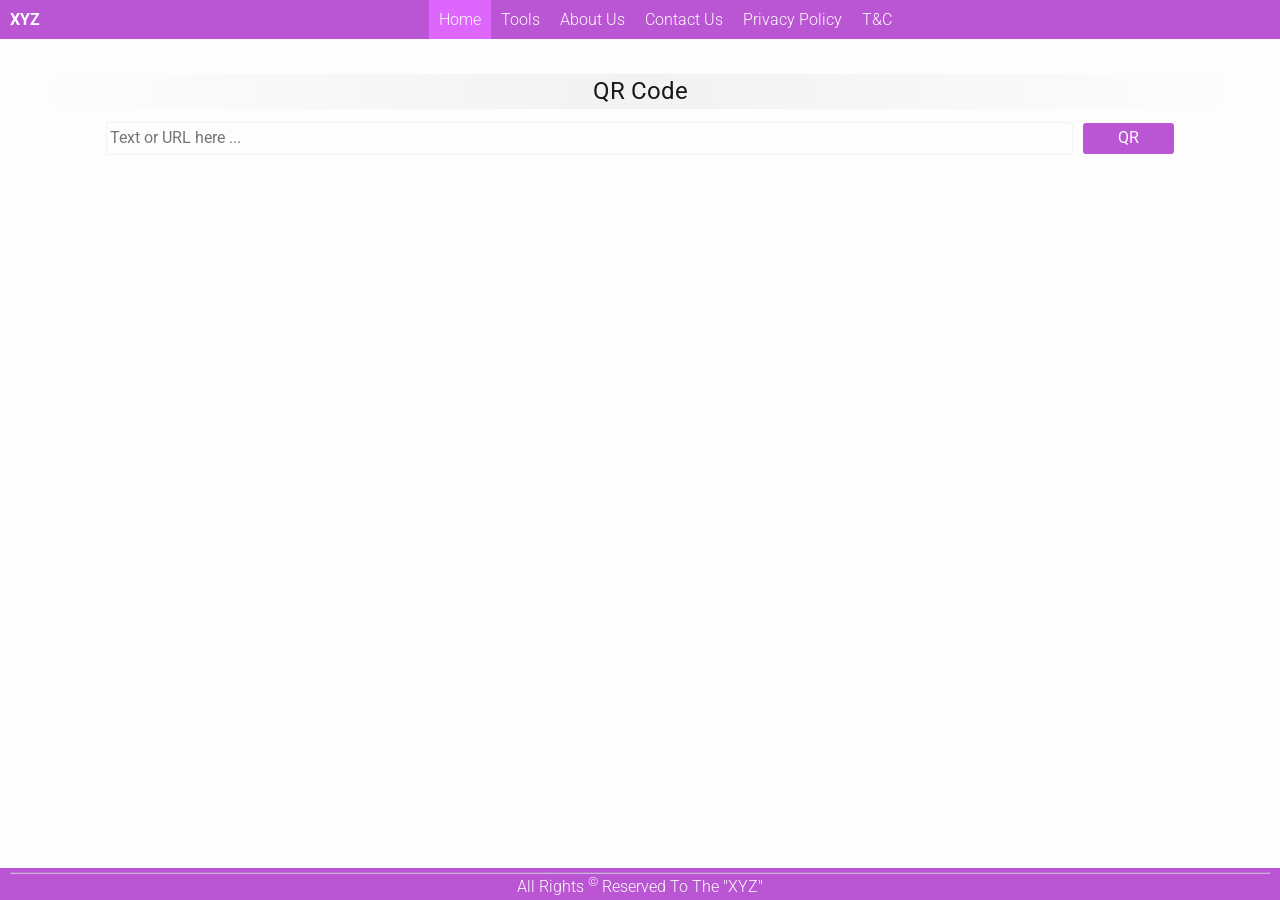
<file: QR Code Generator/index.html>
<!DOCTYPE html>
<html lang="en">

<head>
  <meta charset="UTF-8">
  <meta http-equiv="X-UA-Compatible" content="IE=edge">
  <meta name="viewport" content="width=device-width, initial-scale=1.0">
  <title>XYZ || Home</title>
  <link rel="stylesheet" href="./style.css">
  <link rel="stylesheet" href="./color-var.css">
  <link rel="stylesheet" href="./index.css">
  <script src="qrcode.js"></script>
</head>

<body>
  <nav>
    <div class="logo" onclick="window.open('./index.html', '_self')">XYZ</div>
    <ul id="navLinks">
      <li onclick="window.open('./index.html', '_self')" class="active-menu">Home</li>
      <li onclick="window.open('./tools.html', '_self')">Tools</li>
      <li onclick="window.open('./aboutus.html', '_self')">About Us</li>
      <li onclick="window.open('./aboutus.html', '_self')">Contact Us</li>
      <li onclick="window.open('./privacypolicy.html', '_self')">Privacy Policy</li>
      <li onclick="window.open('./termsandconditions.html', '_self')">T&C</li>
    </ul>
    <div class="menu-btn"><img id="menuImg" src="menu.png" alt="menu exped and collape"></div>
  </nav>

  <main>
    <div id="toolBox">

      <h2>QR Code</h2>

      <h5>
        <input type="text" id="link" placeholder="Text or URL here ..." onfocus="this.value=''">
        <input type="button" id="btn" value="QR">
      </h5>

      <p id="err"></p>

      <div id="box">


        <!-- <div id="qrcode" title="sdf">
          <canvas width="1080" height="1080" style="display: none;"></canvas>
          <img alt="Scan me!" src="" style="display: block;">
        </div>
        <input type="color" id="clrPick" oninput="changeColor(this.value)" value="#000000" style="display: none;">
        <label id="clr" for="clrPick">Change Color</label>
        <span id="download">Download</span> -->

      </div>

    </div>

    <div id="toolText">
    </div>

  </main>

  <footer>
    <hr>
    All Rights <sup>©</sup> Reserved To The "XYZ"
  </footer>
</body>
<script src="./script.js"></script>
<script src="./index.js"></script>

</html>
</file>
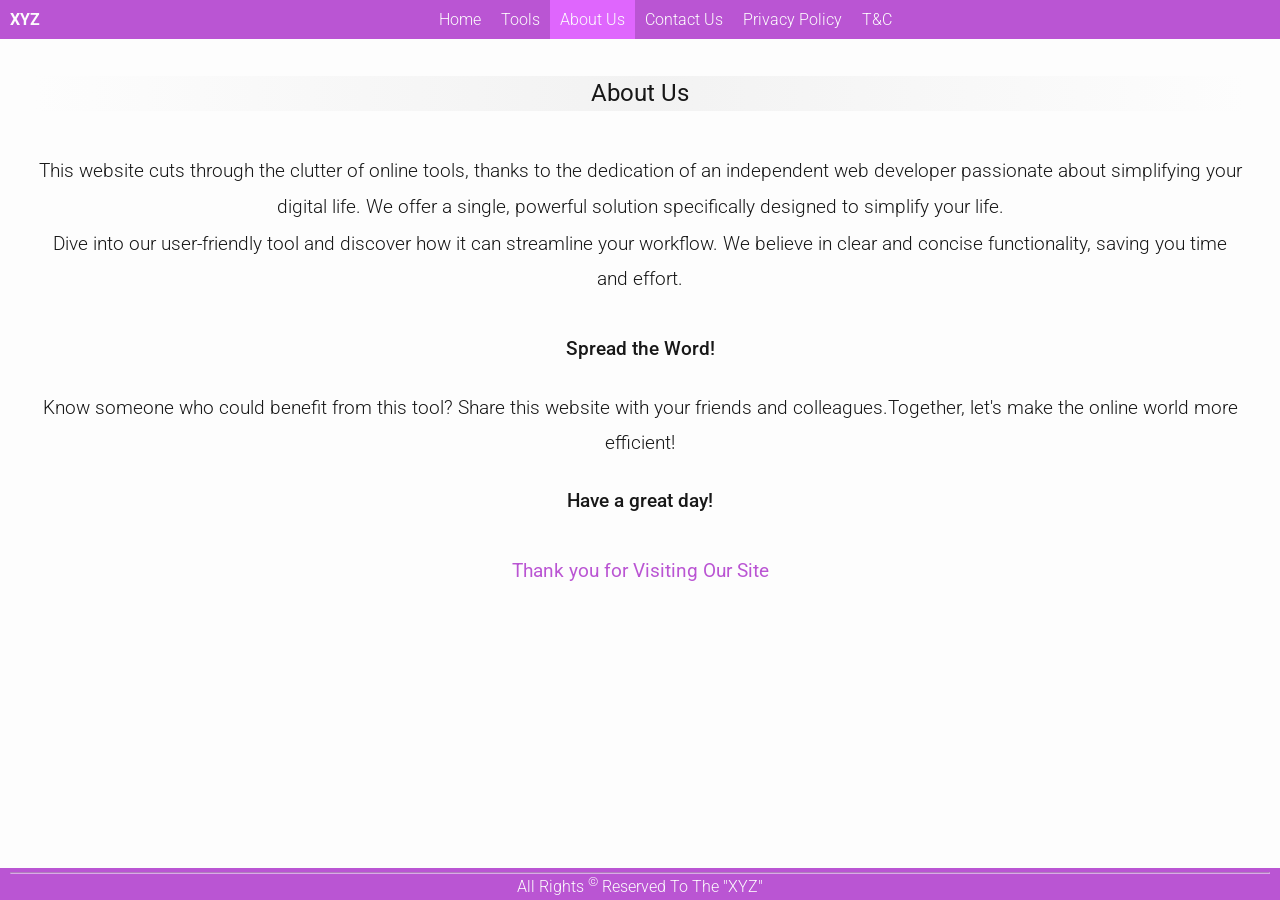
<file: QR Code Generator/aboutus.html>
<!DOCTYPE html>
<html lang="en">

<head>
  <meta charset="UTF-8">
  <meta http-equiv="X-UA-Compatible" content="IE=edge">
  <meta name="viewport" content="width=device-width, initial-scale=1.0">
  <title>XYZ || About Us</title>
  <link rel="stylesheet" href="./style.css">
  <link rel="stylesheet" href="./color-var.css">
  <link rel="stylesheet" href="./aboutus.css">
</head>

<body>
  <nav>
    <div class="logo" onclick="window.open('./index.html', '_self')">XYZ</div>
    <ul id="navLinks">
      <li onclick="window.open('./index.html', '_self')">Home</li>
      <li onclick="window.open('./tools.html', '_self')">Tools</li>
      <li onclick="window.open('./aboutus.html', '_self')" class="active-menu">About Us</li>
      <li onclick="window.open('./contactus.html', '_self')">Contact Us</li>
      <li onclick="window.open('./privacypolicy.html', '_self')">Privacy Policy</li>
      <li onclick="window.open('./termsandconditions.html', '_self')">T&C</li>
    </ul>
    <div class="menu-btn"><img id="menuImg" src="menu.png" alt="menu exped and collape"></div>
  </nav>

  <main>

    <h2>About Us</h2>
    <br>
    <br>
    <p>This website cuts through the clutter of online tools, thanks to the dedication of an independent web developer
      passionate about simplifying your digital life. We offer a single, powerful solution specifically designed to
      simplify your life.</p>
    <p>Dive into our user-friendly tool and discover how it can streamline your workflow. We believe in clear and
      concise functionality, saving you time and effort.</p>
    <h4 class="m-top"><b>Spread the Word!</b></h4>
    <br>
    <p>Know someone who could benefit from this tool? Share this website with your friends and colleagues.Together,
      let's make the online world more efficient!</p>
    <br>
    <h4><b>Have a great day!</b></h4>

    <h4 class="m-top primary-color">Thank you for Visiting Our Site</h4>

  </main>

  <footer>
    <hr>
    All Rights <sup>©</sup> Reserved To The "XYZ"
  </footer>
</body>
<script src="./script.js"></script>

</html>
</file>
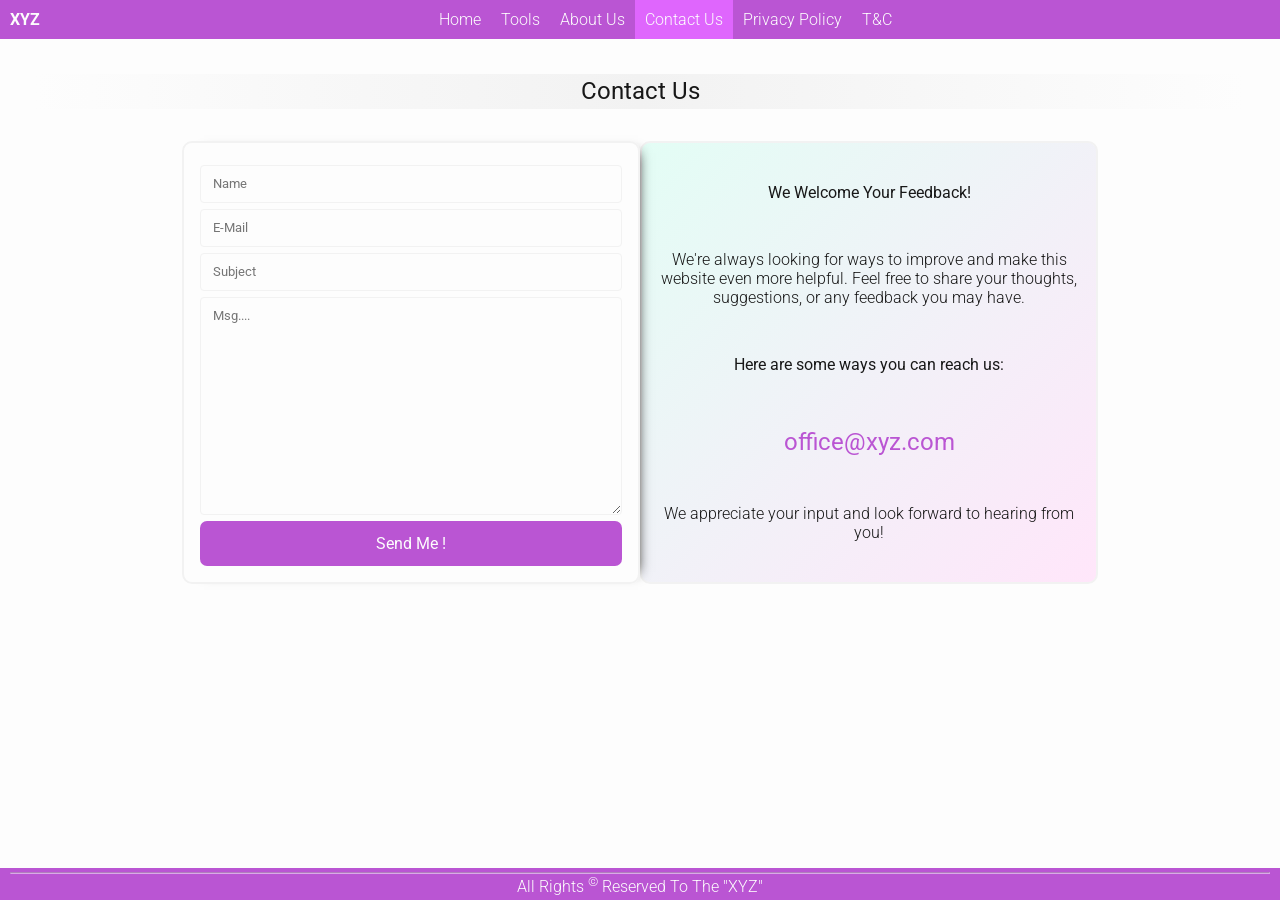
<file: QR Code Generator/contactus.html>
<!DOCTYPE html>
<html lang="en">

<head>
  <meta charset="UTF-8">
  <meta http-equiv="X-UA-Compatible" content="IE=edge">
  <meta name="viewport" content="width=device-width, initial-scale=1.0">
  <title>XYZ || Contact Us</title>
  <link rel="stylesheet" href="./style.css">
  <link rel="stylesheet" href="./color-var.css">
  <link rel="stylesheet" href="./contactus.css">
</head>

<body>
  <nav>
    <div class="logo" onclick="window.open('./index.html', '_self')">XYZ</div>
    <ul id="navLinks">
      <li onclick="window.open('./index.html', '_self')">Home</li>
      <li onclick="window.open('./tools.html', '_self')">Tools</li>
      <li onclick="window.open('./aboutus.html', '_self')">About Us</li>
      <li onclick="window.open('./contactus.html', '_self')" class="active-menu">Contact Us</li>
      <li onclick="window.open('./privacypolicy.html', '_self')">Privacy Policy</li>
      <li onclick="window.open('./termsandconditions.html', '_self')">T&C</li>
    </ul>
    <div class="menu-btn"><img id="menuImg" src="menu.png" alt="menu exped and collape"></div>
  </nav>

  <main>

    <h2>Contact Us</h2>

    <div id="bigBox">
      <div id="leftBox">

        <form action="#">

          <input type="text" name="name" id="name" placeholder="Name">
          <input type="email" name="email" id="email" placeholder="E-Mail">
          <input type="text" name="subject" id="subject" placeholder="Subject">
          <textarea name="msg" id="msg" placeholder="Msg...." rows="10"></textarea>
          <input type="submit" value="Send Me !" class="link-hover">

        </form>

      </div>
      <div id="rightBox">

        <h4>We Welcome Your Feedback!</h4>

        <p>We're always looking for ways to improve and make this website even more helpful. Feel free to share your
          thoughts, suggestions, or any feedback you may have.</p>
        <p><b>Here are some ways you can reach us:</b></p>


        <a href=mailto:office@xyz.com?subject="Hi !">office@xyz.com</a>

        <p>We appreciate your input and look forward to hearing from you!</p>

      </div>
    </div>

  </main>

  <footer>
    <hr>
    All Rights <sup>©</sup> Reserved To The "XYZ"
  </footer>
</body>
<script src="./script.js"></script>

</html>
</file>
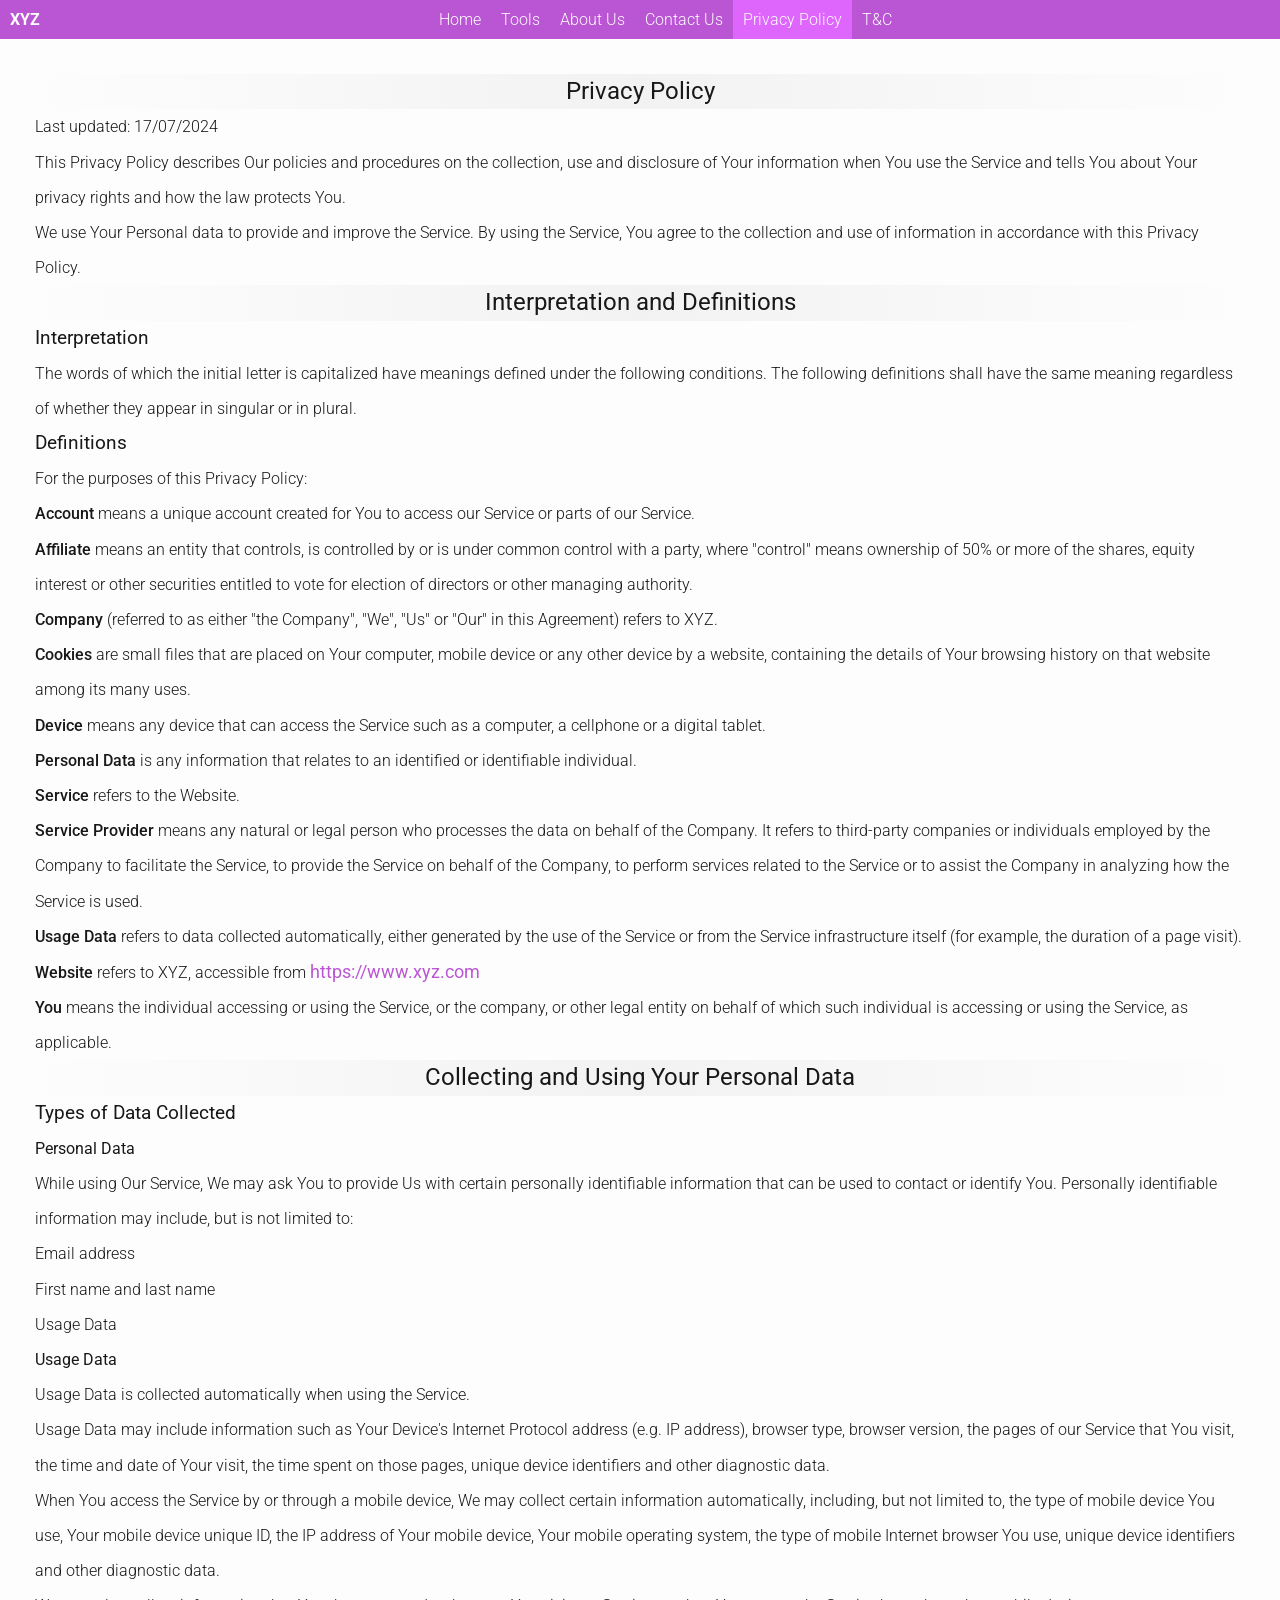
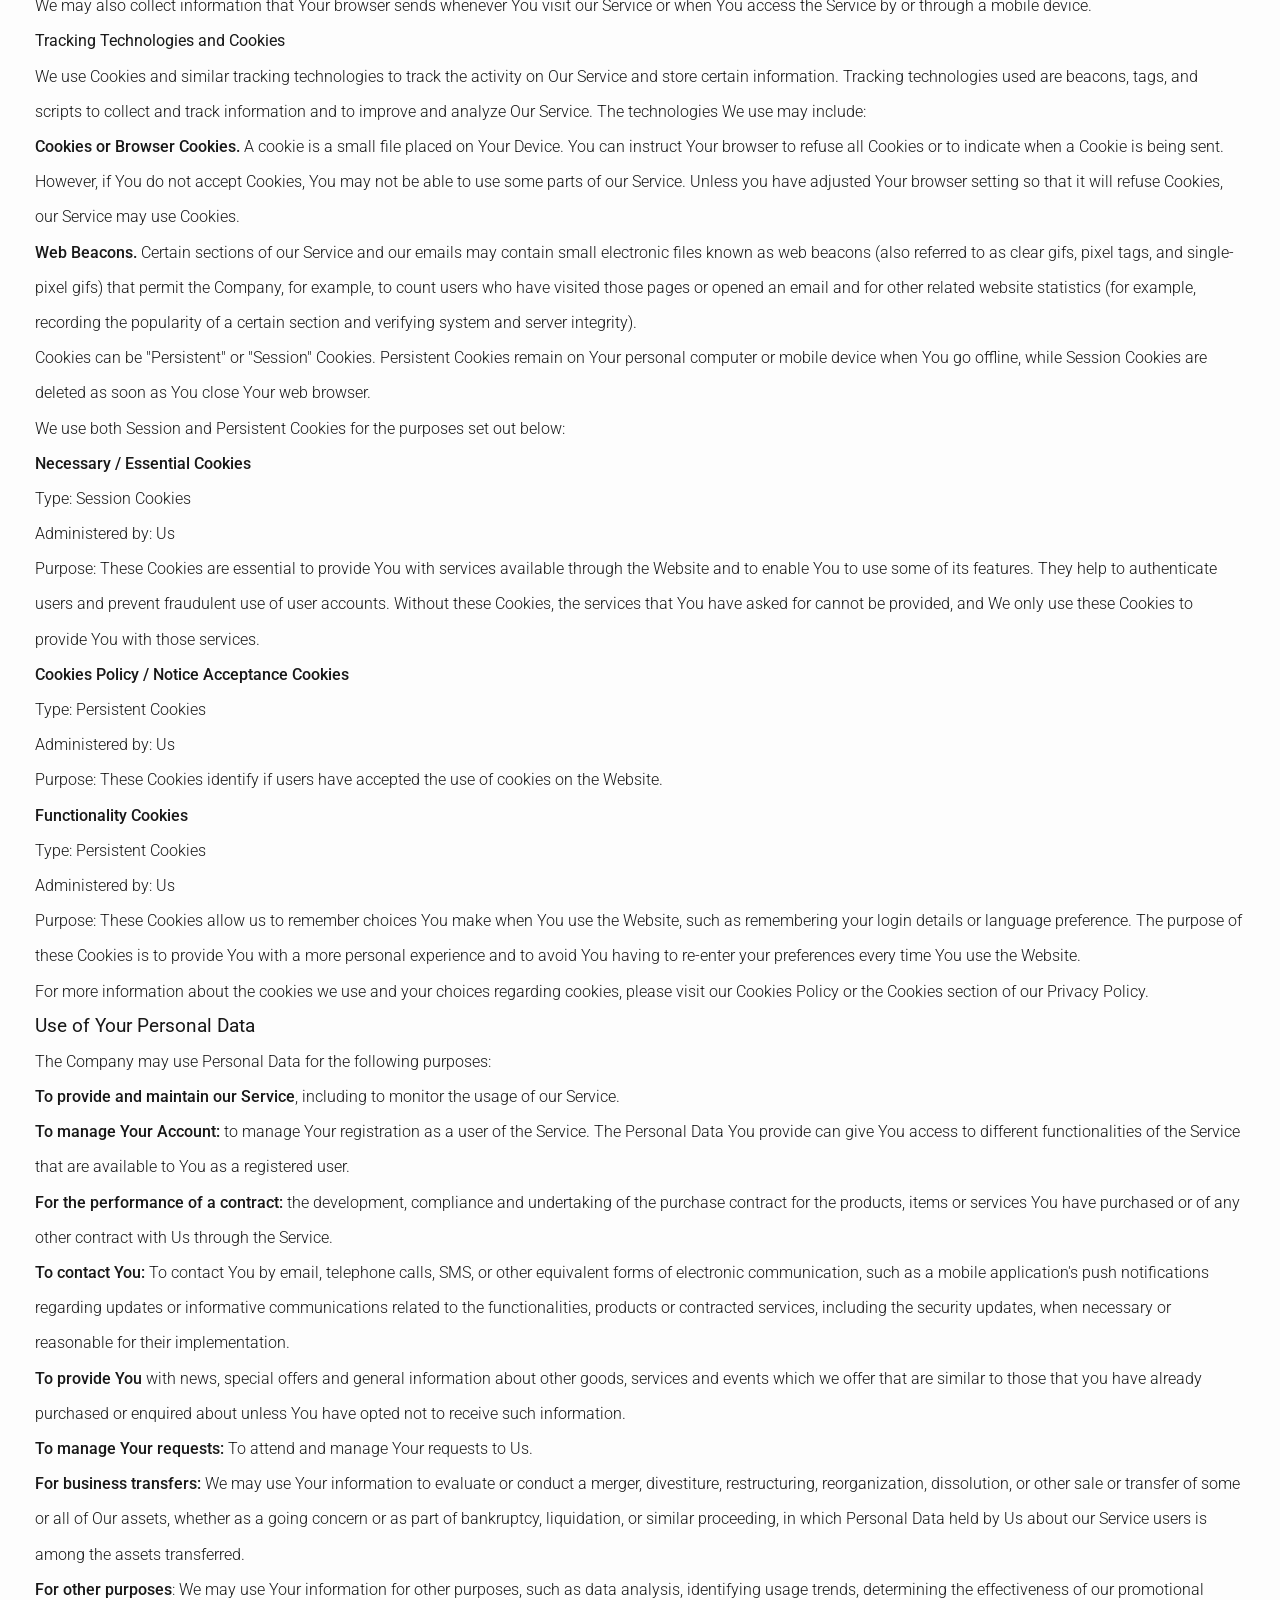
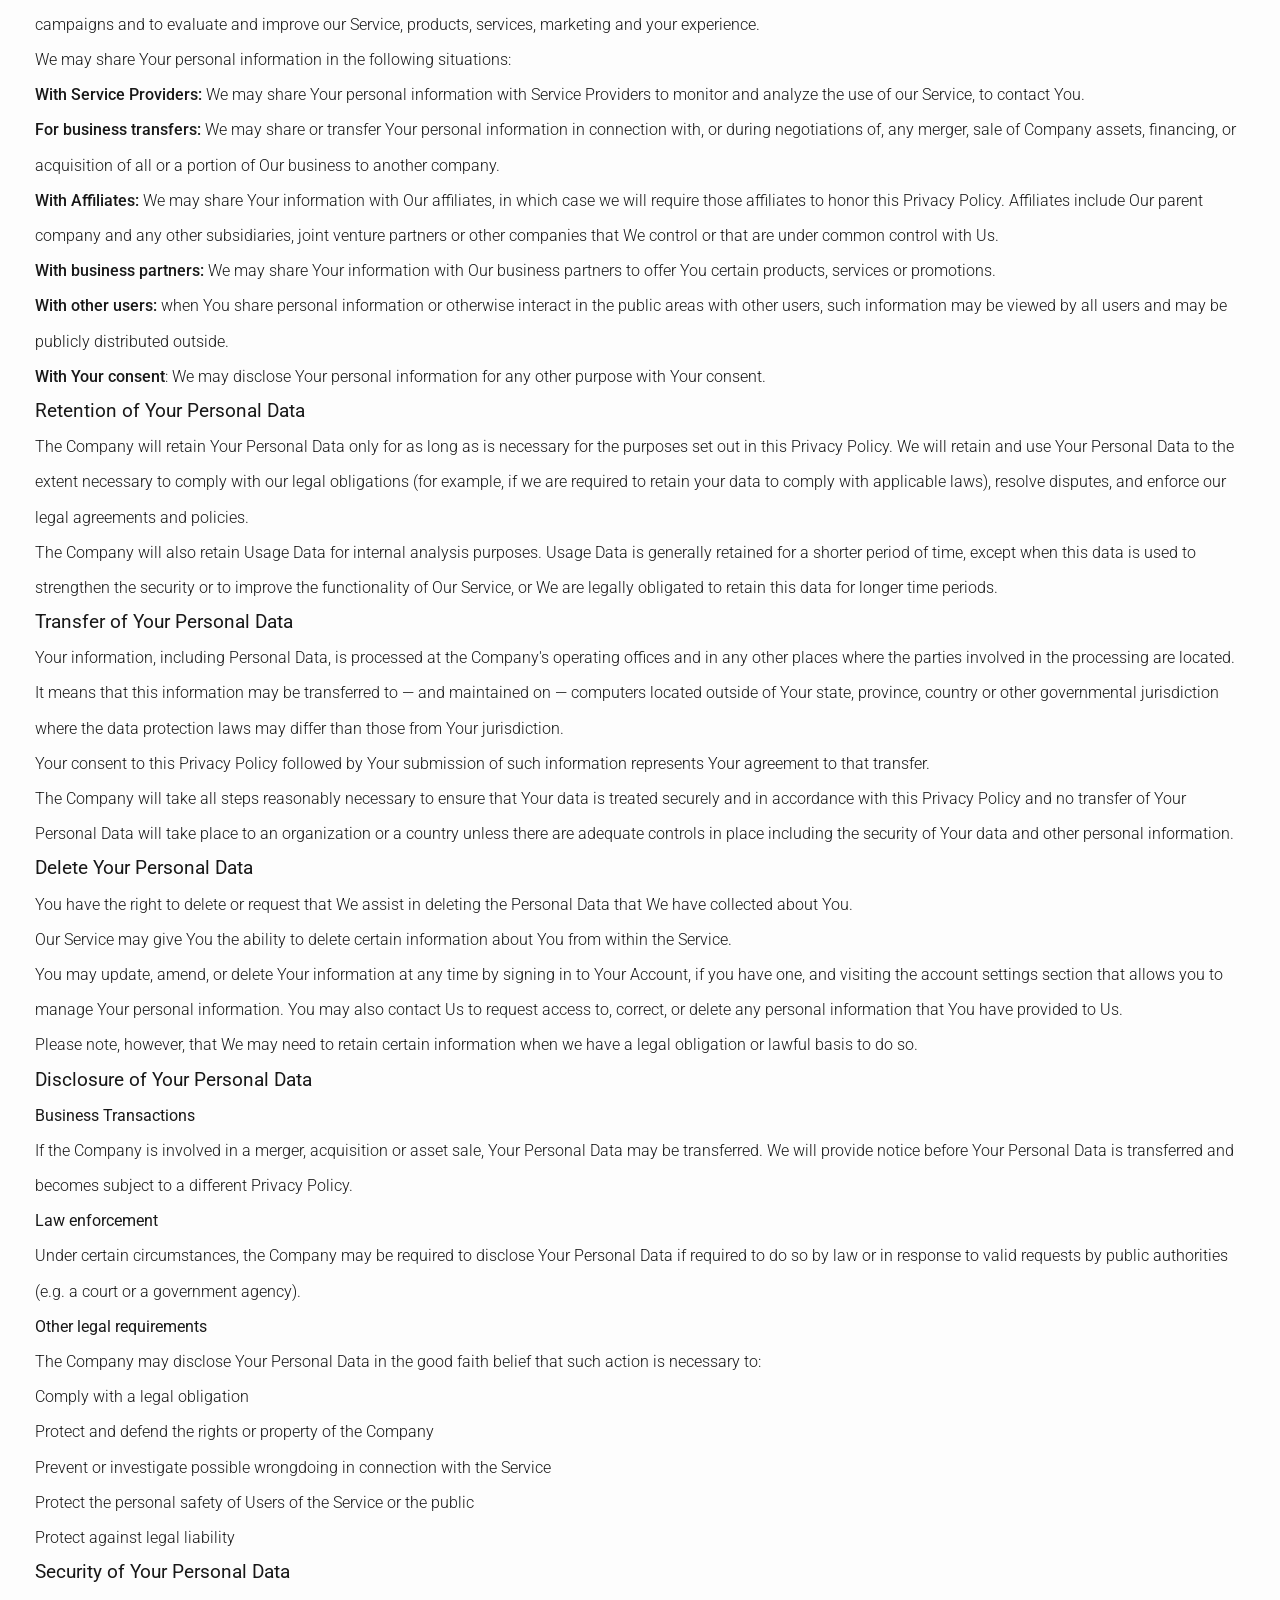
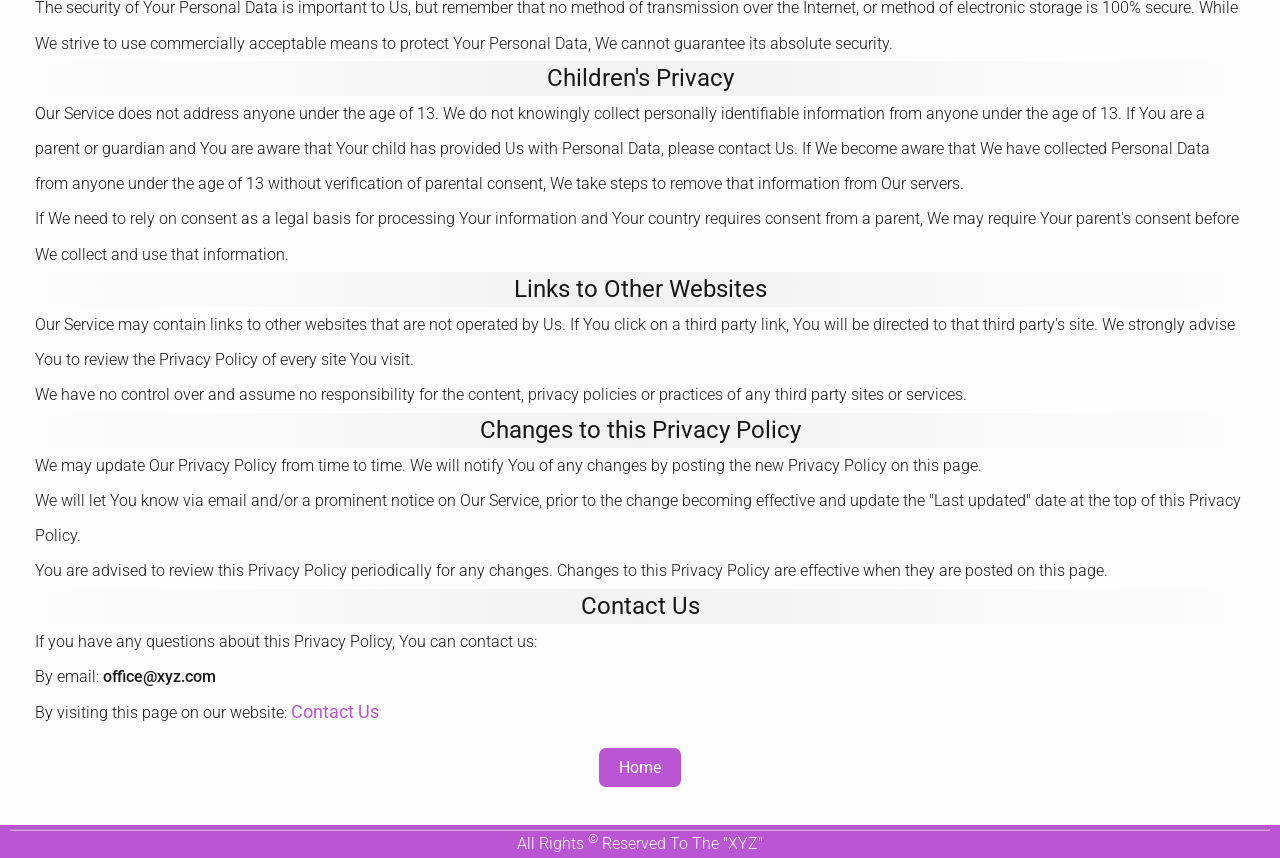
<file: QR Code Generator/privacypolicy.html>
<!DOCTYPE html>
<html lang="en">

<head>
  <meta charset="UTF-8">
  <meta http-equiv="X-UA-Compatible" content="IE=edge">
  <meta name="viewport" content="width=device-width, initial-scale=1.0">
  <title>XYZ || Privacy Policy</title>
  <link rel="stylesheet" href="./style.css">
  <link rel="stylesheet" href="./color-var.css">
  <link rel="stylesheet" href="./privacypolicy.css">
</head>

<body>
  <nav>
    <div class="logo" onclick="window.open('./index.html', '_self')">XYZ</div>
    <ul id="navLinks">
      <li onclick="window.open('./index.html', '_self')">Home</li>
      <li onclick="window.open('./tools.html', '_self')">Tools</li>
      <li onclick="window.open('./aboutus.html', '_self')">About Us</li>
      <li onclick="window.open('./contactus.html', '_self')">Contact Us</li>
      <li onclick="window.open('./privacypolicy.html', '_self')" class="active-menu">Privacy Policy</li>
      <li onclick="window.open('./termsandconditions.html', '_self')">T&C</li>
    </ul>
    <div class="menu-btn"><img id="menuImg" src="menu.png" alt="menu exped and collape"></div>
  </nav>

  <main>

    <h2>Privacy Policy</h2>
    <p>Last updated: 17/07/2024</p>
    <p>This Privacy Policy describes Our policies and procedures on the collection, use and disclosure of Your
      information when You use the Service and tells You about Your privacy rights and how the law protects You.</p>
    <p>We use Your Personal data to provide and improve the Service. By using the Service, You agree to the collection
      and use of information in accordance with this Privacy Policy.</p>
    <h2>Interpretation and Definitions</h2>
    <h3>Interpretation</h3>
    <p>The words of which the initial letter is capitalized have meanings defined under the following conditions. The
      following definitions shall have the same meaning regardless of whether they appear in singular or in plural.</p>
    <h3>Definitions</h3>
    <p>For the purposes of this Privacy Policy:</p>
    <ul>
      <li>
        <p><strong>Account</strong> means a unique account created for You to access our Service or parts of our
          Service.</p>
      </li>
      <li>
        <p><strong>Affiliate</strong> means an entity that controls, is controlled by or is under common control with a
          party, where &quot;control&quot; means ownership of 50% or more of the shares, equity interest or other
          securities entitled to vote for election of directors or other managing authority.</p>
      </li>
      <li>
        <p><strong>Company</strong> (referred to as either &quot;the Company&quot;, &quot;We&quot;, &quot;Us&quot; or
          &quot;Our&quot; in this Agreement) refers to XYZ.</p>
      </li>
      <li>
        <p><strong>Cookies</strong> are small files that are placed on Your computer, mobile device or any other device
          by a website, containing the details of Your browsing history on that website among its many uses.</p>
      </li>
      <li>
        <p><strong>Device</strong> means any device that can access the Service such as a computer, a cellphone or a
          digital tablet.</p>
      </li>
      <li>
        <p><strong>Personal Data</strong> is any information that relates to an identified or identifiable individual.
        </p>
      </li>
      <li>
        <p><strong>Service</strong> refers to the Website.</p>
      </li>
      <li>
        <p><strong>Service Provider</strong> means any natural or legal person who processes the data on behalf of the
          Company. It refers to third-party companies or individuals employed by the Company to facilitate the Service,
          to provide the Service on behalf of the Company, to perform services related to the Service or to assist the
          Company in analyzing how the Service is used.</p>
      </li>
      <li>
        <p><strong>Usage Data</strong> refers to data collected automatically, either generated by the use of the
          Service or from the Service infrastructure itself (for example, the duration of a page visit).</p>
      </li>
      <li>
        <p><strong>Website</strong> refers to XYZ, accessible from <a href="https://www.xyz.com
          " rel="external nofollow noopener" target="_blank">https://www.xyz.com
          </a></p>
      </li>
      <li>
        <p><strong>You</strong> means the individual accessing or using the Service, or the company, or other legal
          entity on behalf of which such individual is accessing or using the Service, as applicable.</p>
      </li>
    </ul>
    <h2>Collecting and Using Your Personal Data</h2>
    <h3>Types of Data Collected</h3>
    <h4>Personal Data</h4>
    <p>While using Our Service, We may ask You to provide Us with certain personally identifiable information that can
      be used to contact or identify You. Personally identifiable information may include, but is not limited to:</p>
    <ul>
      <li>
        <p>Email address</p>
      </li>
      <li>
        <p>First name and last name</p>
      </li>
      <li>
        <p>Usage Data</p>
      </li>
    </ul>
    <h4>Usage Data</h4>
    <p>Usage Data is collected automatically when using the Service.</p>
    <p>Usage Data may include information such as Your Device's Internet Protocol address (e.g. IP address), browser
      type, browser version, the pages of our Service that You visit, the time and date of Your visit, the time spent on
      those pages, unique device identifiers and other diagnostic data.</p>
    <p>When You access the Service by or through a mobile device, We may collect certain information automatically,
      including, but not limited to, the type of mobile device You use, Your mobile device unique ID, the IP address of
      Your mobile device, Your mobile operating system, the type of mobile Internet browser You use, unique device
      identifiers and other diagnostic data.</p>
    <p>We may also collect information that Your browser sends whenever You visit our Service or when You access the
      Service by or through a mobile device.</p>
    <h4>Tracking Technologies and Cookies</h4>
    <p>We use Cookies and similar tracking technologies to track the activity on Our Service and store certain
      information. Tracking technologies used are beacons, tags, and scripts to collect and track information and to
      improve and analyze Our Service. The technologies We use may include:</p>
    <ul>
      <li><strong>Cookies or Browser Cookies.</strong> A cookie is a small file placed on Your Device. You can instruct
        Your browser to refuse all Cookies or to indicate when a Cookie is being sent. However, if You do not accept
        Cookies, You may not be able to use some parts of our Service. Unless you have adjusted Your browser setting so
        that it will refuse Cookies, our Service may use Cookies.</li>
      <li><strong>Web Beacons.</strong> Certain sections of our Service and our emails may contain small electronic
        files known as web beacons (also referred to as clear gifs, pixel tags, and single-pixel gifs) that permit the
        Company, for example, to count users who have visited those pages or opened an email and for other related
        website statistics (for example, recording the popularity of a certain section and verifying system and server
        integrity).</li>
    </ul>
    <p>Cookies can be &quot;Persistent&quot; or &quot;Session&quot; Cookies. Persistent Cookies remain on Your personal
      computer or mobile device when You go offline, while Session Cookies are deleted as soon as You close Your web
      browser.
    <p>We use both Session and Persistent Cookies for the purposes set out below:</p>
    <ul>
      <li>
        <p><strong>Necessary / Essential Cookies</strong></p>
        <p>Type: Session Cookies</p>
        <p>Administered by: Us</p>
        <p>Purpose: These Cookies are essential to provide You with services available through the Website and to enable
          You to use some of its features. They help to authenticate users and prevent fraudulent use of user accounts.
          Without these Cookies, the services that You have asked for cannot be provided, and We only use these Cookies
          to provide You with those services.</p>
      </li>
      <li>
        <p><strong>Cookies Policy / Notice Acceptance Cookies</strong></p>
        <p>Type: Persistent Cookies</p>
        <p>Administered by: Us</p>
        <p>Purpose: These Cookies identify if users have accepted the use of cookies on the Website.</p>
      </li>
      <li>
        <p><strong>Functionality Cookies</strong></p>
        <p>Type: Persistent Cookies</p>
        <p>Administered by: Us</p>
        <p>Purpose: These Cookies allow us to remember choices You make when You use the Website, such as remembering
          your login details or language preference. The purpose of these Cookies is to provide You with a more personal
          experience and to avoid You having to re-enter your preferences every time You use the Website.</p>
      </li>
    </ul>
    <p>For more information about the cookies we use and your choices regarding cookies, please visit our Cookies Policy
      or the Cookies section of our Privacy Policy.</p>
    <h3>Use of Your Personal Data</h3>
    <p>The Company may use Personal Data for the following purposes:</p>
    <ul>
      <li>
        <p><strong>To provide and maintain our Service</strong>, including to monitor the usage of our Service.</p>
      </li>
      <li>
        <p><strong>To manage Your Account:</strong> to manage Your registration as a user of the Service. The Personal
          Data You provide can give You access to different functionalities of the Service that are available to You as
          a registered user.</p>
      </li>
      <li>
        <p><strong>For the performance of a contract:</strong> the development, compliance and undertaking of the
          purchase contract for the products, items or services You have purchased or of any other contract with Us
          through the Service.</p>
      </li>
      <li>
        <p><strong>To contact You:</strong> To contact You by email, telephone calls, SMS, or other equivalent forms of
          electronic communication, such as a mobile application's push notifications regarding updates or informative
          communications related to the functionalities, products or contracted services, including the security
          updates, when necessary or reasonable for their implementation.</p>
      </li>
      <li>
        <p><strong>To provide You</strong> with news, special offers and general information about other goods, services
          and events which we offer that are similar to those that you have already purchased or enquired about unless
          You have opted not to receive such information.</p>
      </li>
      <li>
        <p><strong>To manage Your requests:</strong> To attend and manage Your requests to Us.</p>
      </li>
      <li>
        <p><strong>For business transfers:</strong> We may use Your information to evaluate or conduct a merger,
          divestiture, restructuring, reorganization, dissolution, or other sale or transfer of some or all of Our
          assets, whether as a going concern or as part of bankruptcy, liquidation, or similar proceeding, in which
          Personal Data held by Us about our Service users is among the assets transferred.</p>
      </li>
      <li>
        <p><strong>For other purposes</strong>: We may use Your information for other purposes, such as data analysis,
          identifying usage trends, determining the effectiveness of our promotional campaigns and to evaluate and
          improve our Service, products, services, marketing and your experience.</p>
      </li>
    </ul>
    <p>We may share Your personal information in the following situations:</p>
    <ul>
      <li><strong>With Service Providers:</strong> We may share Your personal information with Service Providers to
        monitor and analyze the use of our Service, to contact You.</li>
      <li><strong>For business transfers:</strong> We may share or transfer Your personal information in connection
        with, or during negotiations of, any merger, sale of Company assets, financing, or acquisition of all or a
        portion of Our business to another company.</li>
      <li><strong>With Affiliates:</strong> We may share Your information with Our affiliates, in which case we will
        require those affiliates to honor this Privacy Policy. Affiliates include Our parent company and any other
        subsidiaries, joint venture partners or other companies that We control or that are under common control with
        Us.</li>
      <li><strong>With business partners:</strong> We may share Your information with Our business partners to offer You
        certain products, services or promotions.</li>
      <li><strong>With other users:</strong> when You share personal information or otherwise interact in the public
        areas with other users, such information may be viewed by all users and may be publicly distributed outside.
      </li>
      <li><strong>With Your consent</strong>: We may disclose Your personal information for any other purpose with Your
        consent.</li>
    </ul>
    <h3>Retention of Your Personal Data</h3>
    <p>The Company will retain Your Personal Data only for as long as is necessary for the purposes set out in this
      Privacy Policy. We will retain and use Your Personal Data to the extent necessary to comply with our legal
      obligations (for example, if we are required to retain your data to comply with applicable laws), resolve
      disputes, and enforce our legal agreements and policies.</p>
    <p>The Company will also retain Usage Data for internal analysis purposes. Usage Data is generally retained for a
      shorter period of time, except when this data is used to strengthen the security or to improve the functionality
      of Our Service, or We are legally obligated to retain this data for longer time periods.</p>
    <h3>Transfer of Your Personal Data</h3>
    <p>Your information, including Personal Data, is processed at the Company's operating offices and in any other
      places where the parties involved in the processing are located. It means that this information may be transferred
      to — and maintained on — computers located outside of Your state, province, country or other governmental
      jurisdiction where the data protection laws may differ than those from Your jurisdiction.</p>
    <p>Your consent to this Privacy Policy followed by Your submission of such information represents Your agreement to
      that transfer.</p>
    <p>The Company will take all steps reasonably necessary to ensure that Your data is treated securely and in
      accordance with this Privacy Policy and no transfer of Your Personal Data will take place to an organization or a
      country unless there are adequate controls in place including the security of Your data and other personal
      information.</p>
    <h3>Delete Your Personal Data</h3>
    <p>You have the right to delete or request that We assist in deleting the Personal Data that We have collected about
      You.</p>
    <p>Our Service may give You the ability to delete certain information about You from within the Service.</p>
    <p>You may update, amend, or delete Your information at any time by signing in to Your Account, if you have one, and
      visiting the account settings section that allows you to manage Your personal information. You may also contact Us
      to request access to, correct, or delete any personal information that You have provided to Us.</p>
    <p>Please note, however, that We may need to retain certain information when we have a legal obligation or lawful
      basis to do so.</p>
    <h3>Disclosure of Your Personal Data</h3>
    <h4>Business Transactions</h4>
    <p>If the Company is involved in a merger, acquisition or asset sale, Your Personal Data may be transferred. We will
      provide notice before Your Personal Data is transferred and becomes subject to a different Privacy Policy.</p>
    <h4>Law enforcement</h4>
    <p>Under certain circumstances, the Company may be required to disclose Your Personal Data if required to do so by
      law or in response to valid requests by public authorities (e.g. a court or a government agency).</p>
    <h4>Other legal requirements</h4>
    <p>The Company may disclose Your Personal Data in the good faith belief that such action is necessary to:</p>
    <ul>
      <li>Comply with a legal obligation</li>
      <li>Protect and defend the rights or property of the Company</li>
      <li>Prevent or investigate possible wrongdoing in connection with the Service</li>
      <li>Protect the personal safety of Users of the Service or the public</li>
      <li>Protect against legal liability</li>
    </ul>
    <h3>Security of Your Personal Data</h3>
    <p>The security of Your Personal Data is important to Us, but remember that no method of transmission over the
      Internet, or method of electronic storage is 100% secure. While We strive to use commercially acceptable means to
      protect Your Personal Data, We cannot guarantee its absolute security.</p>
    <h2>Children's Privacy</h2>
    <p>Our Service does not address anyone under the age of 13. We do not knowingly collect personally identifiable
      information from anyone under the age of 13. If You are a parent or guardian and You are aware that Your child has
      provided Us with Personal Data, please contact Us. If We become aware that We have collected Personal Data from
      anyone under the age of 13 without verification of parental consent, We take steps to remove that information from
      Our servers.</p>
    <p>If We need to rely on consent as a legal basis for processing Your information and Your country requires consent
      from a parent, We may require Your parent's consent before We collect and use that information.</p>
    <h2>Links to Other Websites</h2>
    <p>Our Service may contain links to other websites that are not operated by Us. If You click on a third party link,
      You will be directed to that third party's site. We strongly advise You to review the Privacy Policy of every site
      You visit.</p>
    <p>We have no control over and assume no responsibility for the content, privacy policies or practices of any third
      party sites or services.</p>
    <h2>Changes to this Privacy Policy</h2>
    <p>We may update Our Privacy Policy from time to time. We will notify You of any changes by posting the new Privacy
      Policy on this page.</p>
    <p>We will let You know via email and/or a prominent notice on Our Service, prior to the change becoming effective
      and update the &quot;Last updated&quot; date at the top of this Privacy Policy.</p>
    <p>You are advised to review this Privacy Policy periodically for any changes. Changes to this Privacy Policy are
      effective when they are posted on this page.</p>
    <h2>Contact Us</h2>
    <p>If you have any questions about this Privacy Policy, You can contact us:</p>
    <ul>
      <li>
        <p>By email: <b>office@xyz.com</b></p>
      </li>
      <li>
        <p>By visiting this page on our website: <a href="contactus.html" rel="external nofollow noopener"
            target="_blank">Contact Us</a></p>
      </li>
    </ul>

    <h4 id="btn"><a href="index.html" class="a-btn link-hover">Home</a></h4>

  </main>

  <footer>
    <hr>
    All Rights <sup>©</sup> Reserved To The "XYZ"
  </footer>
</body>
<script src="./script.js"></script>

</html>
</file>
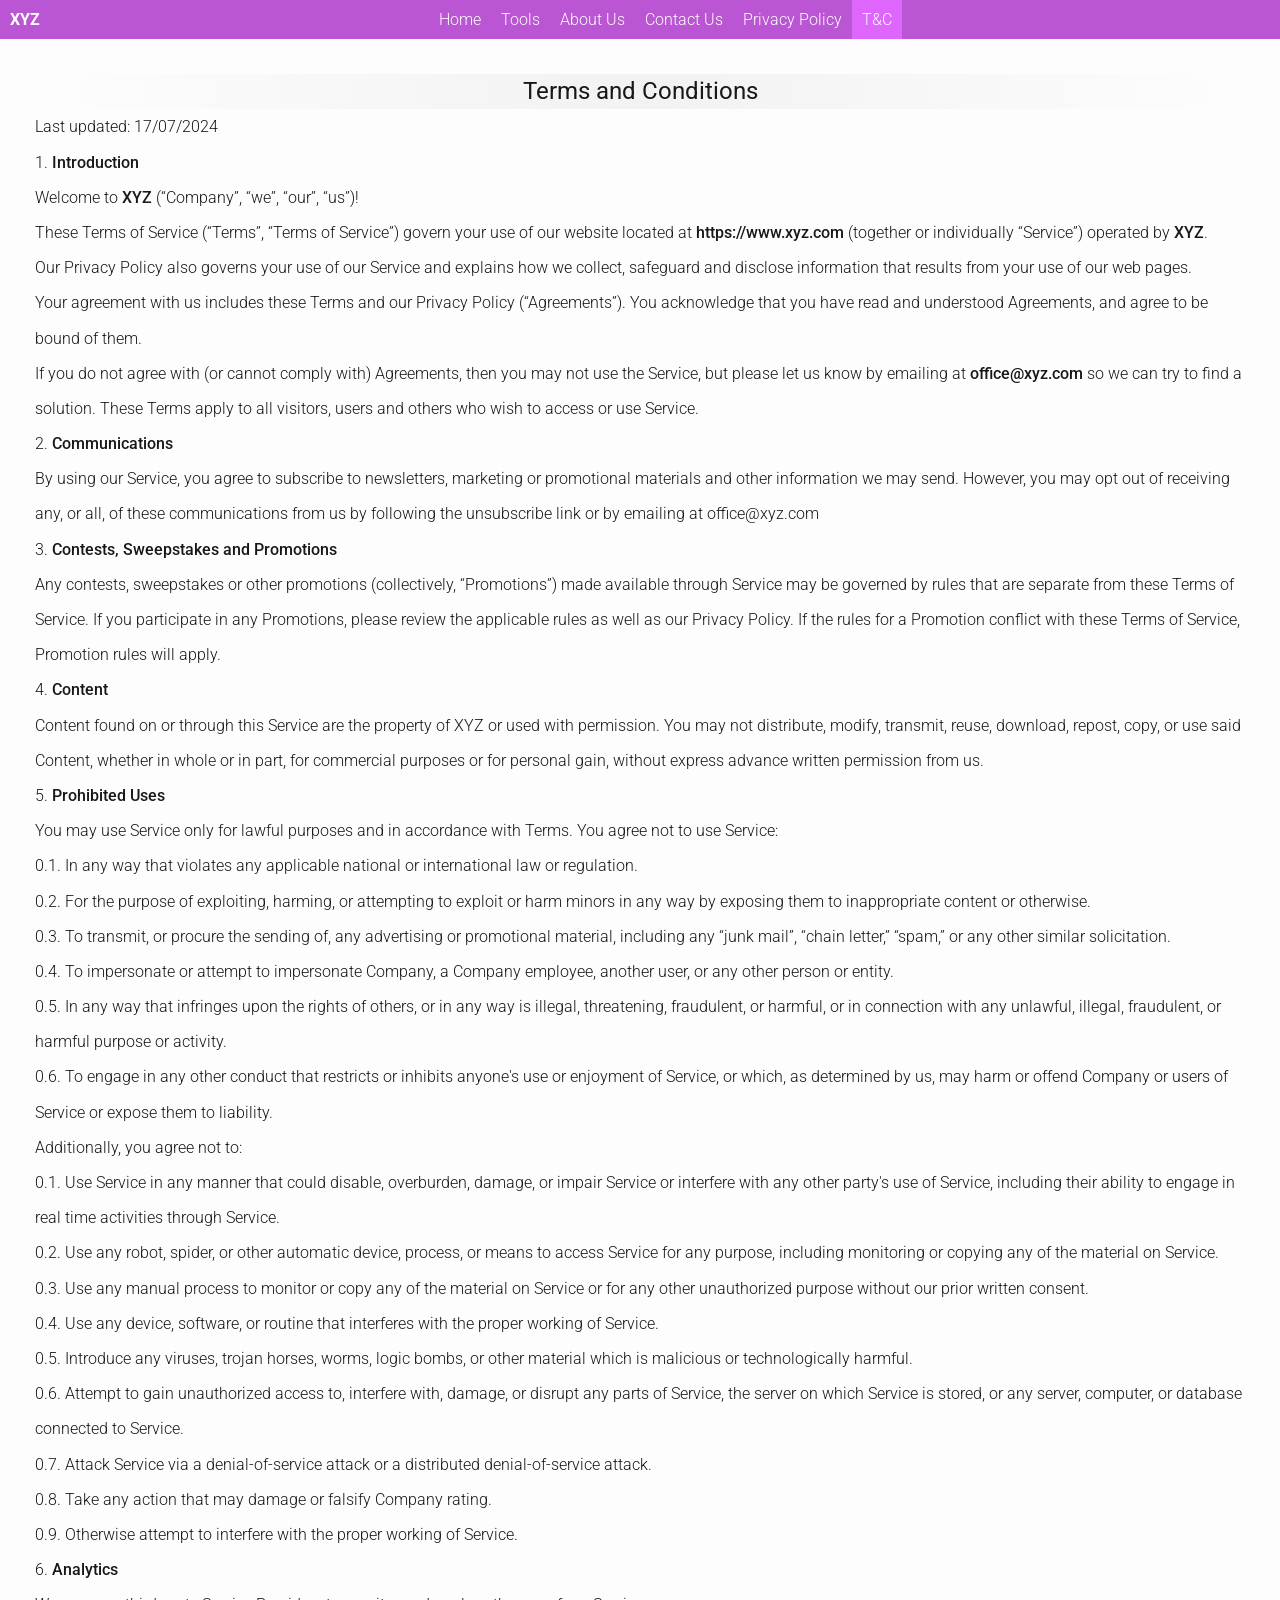
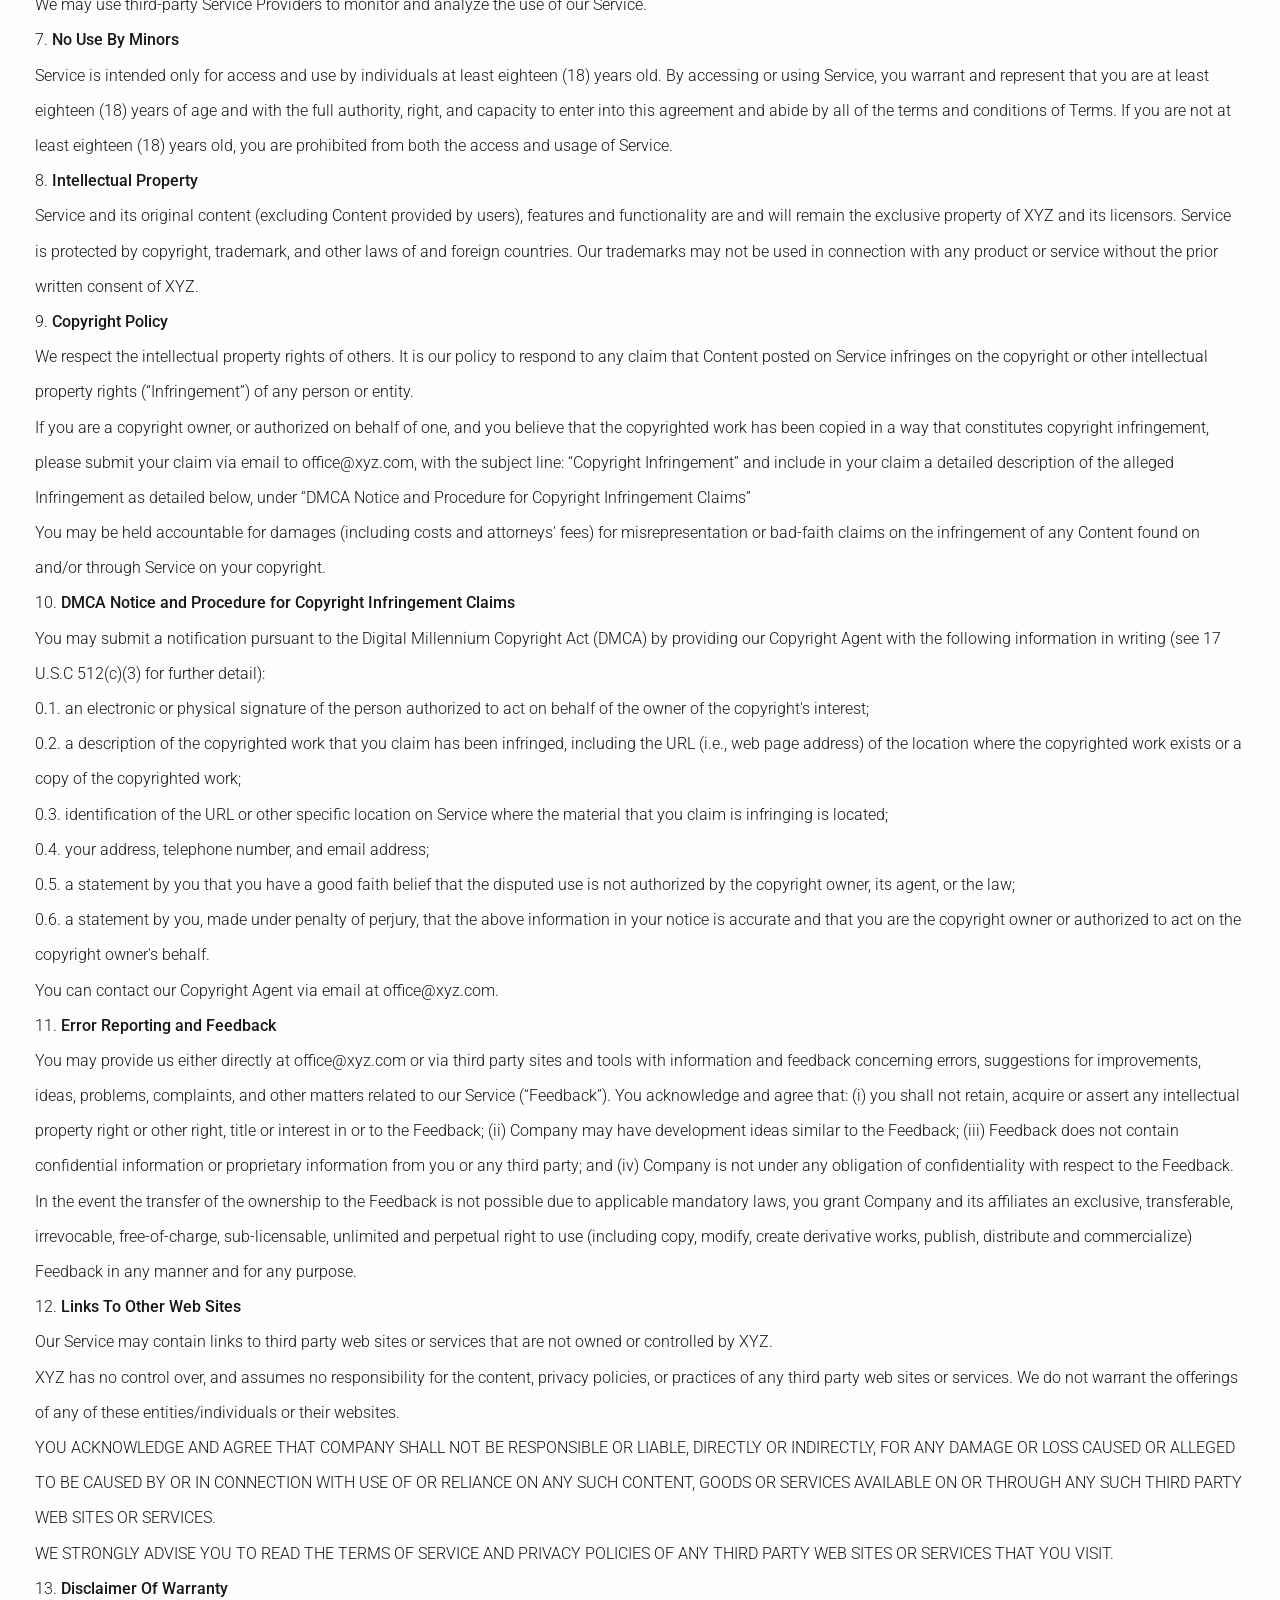
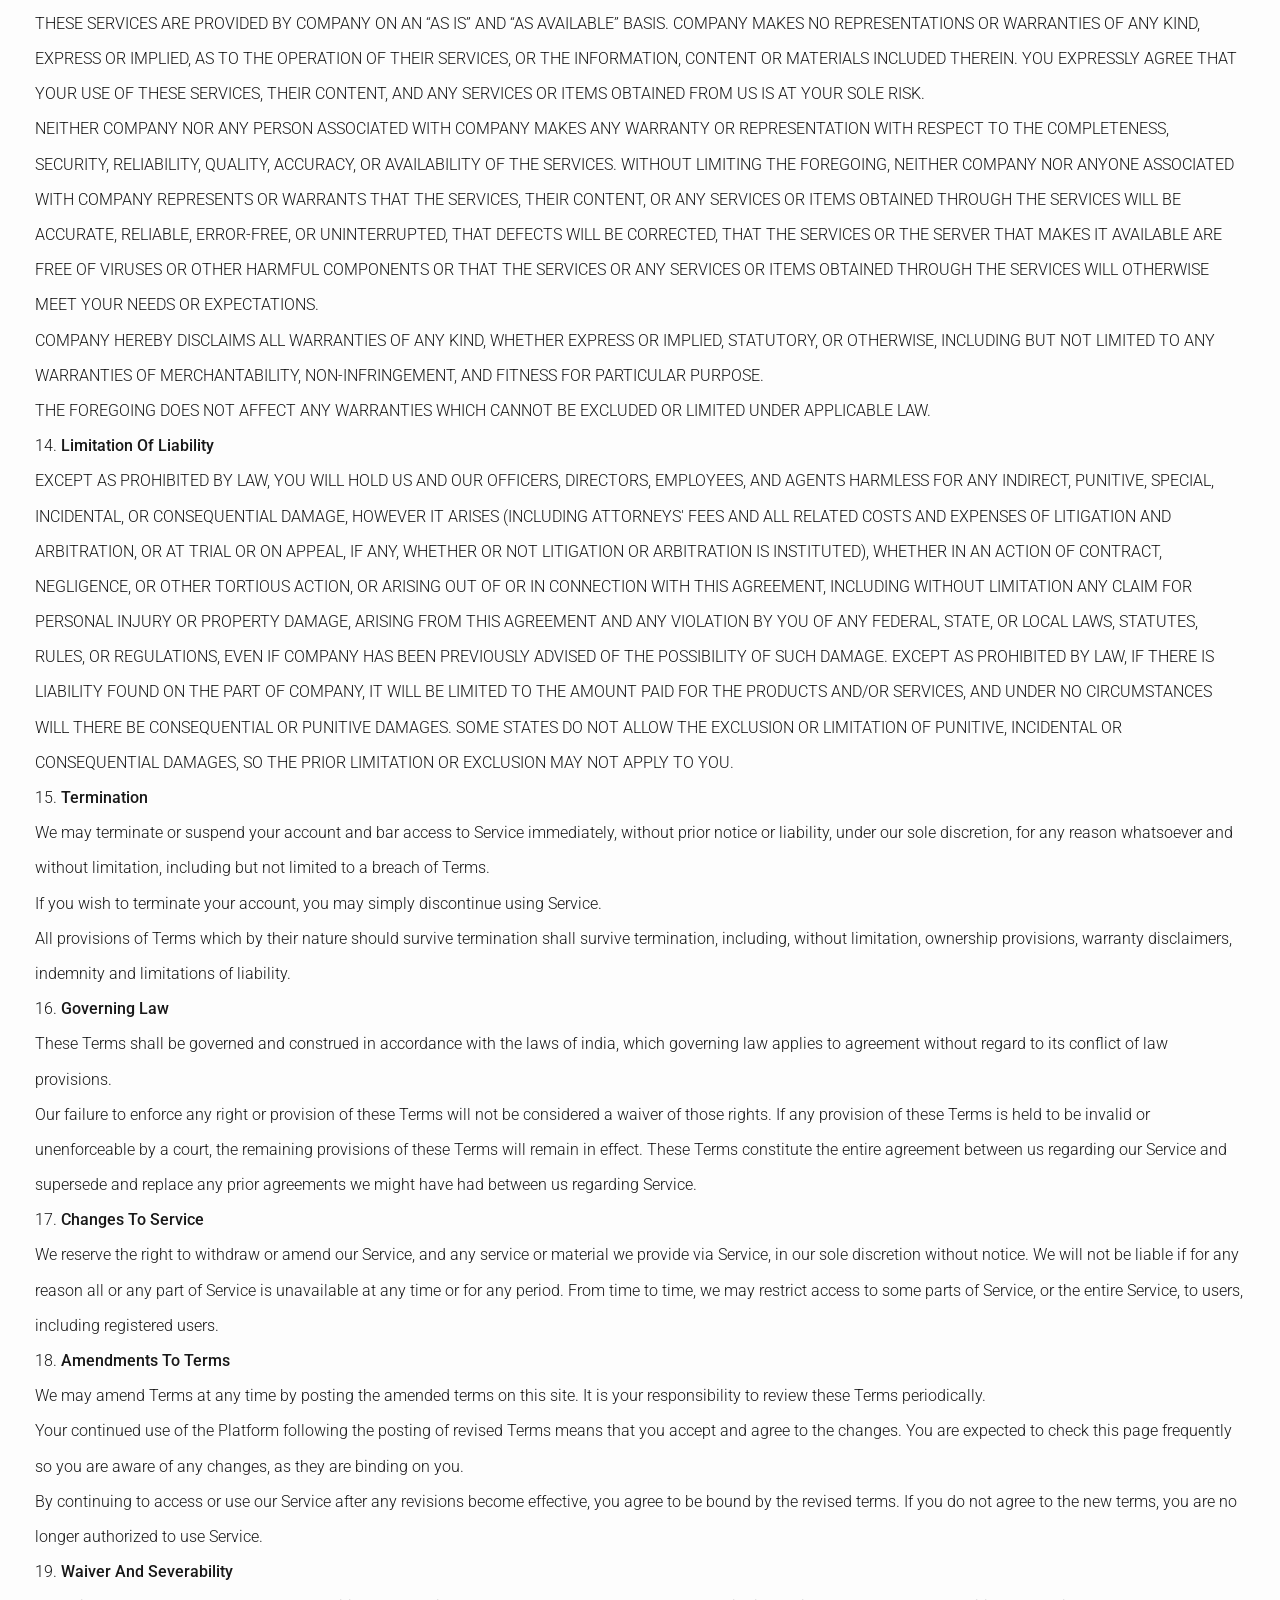
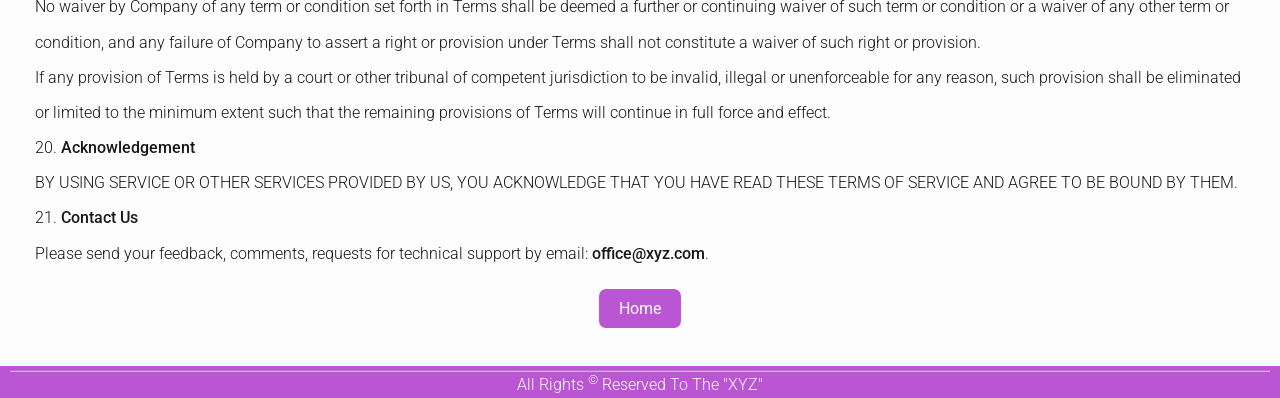
<file: QR Code Generator/termsandconditions.html>
<!DOCTYPE html>
<html lang="en">

<head>
  <meta charset="UTF-8">
  <meta http-equiv="X-UA-Compatible" content="IE=edge">
  <meta name="viewport" content="width=device-width, initial-scale=1.0">
  <title>XYZ || Terms and Conditions </title>
  <link rel="stylesheet" href="./style.css">
  <link rel="stylesheet" href="./color-var.css">
  <link rel="stylesheet" href="./termsandconditions.css">
</head>

<body>
  <nav>
    <div class="logo" onclick="window.open('./index.html', '_self')">XYZ</div>
    <ul id="navLinks">
      <li onclick="window.open('./index.html', '_self')">Home</li>
      <li onclick="window.open('./tools.html', '_self')">Tools</li>
      <li onclick="window.open('./aboutus.html', '_self')">About Us</li>
      <li onclick="window.open('./contactus.html', '_self')">Contact Us</li>
      <li onclick="window.open('./privacypolicy.html', '_self')">Privacy Policy</li>
      <li onclick="window.open('./termsandconditions.html', '_self')" class="active-menu">T&C</li>
    </ul>
    <div class="menu-btn"><img id="menuImg" src="menu.png" alt="menu exped and collape"></div>
  </nav>

  <main>

    <h2>Terms and Conditions</h2>
    <p>Last updated: 17/07/2024</p>
    <p>1. <b>Introduction</b></p>
    <p>Welcome to <b>XYZ</b> (“Company”, “we”, “our”, “us”)!</p>
    <p>These Terms of Service (“Terms”, “Terms of Service”) govern your use of our website located at
      <b>https://www.xyz.com</b> (together or individually “Service”) operated by <b>XYZ</b>.
    </p>
    <p>Our Privacy Policy also governs your use of our Service and explains how we collect, safeguard and disclose
      information that results from your use of our web pages.</p>
    <p>Your agreement with us includes these Terms and our Privacy Policy (“Agreements”). You acknowledge that you have
      read and understood Agreements, and agree to be bound of them.</p>
    <p>If you do not agree with (or cannot comply with) Agreements, then you may not use the Service, but please let us
      know by emailing at <b>office@xyz.com</b> so we can try to find a solution. These Terms apply to all
      visitors, users and others who wish to access or use Service.</p>
    <p>2. <b>Communications</b></p>
    <p>By using our Service, you agree to subscribe to newsletters, marketing or promotional materials and other
      information we may send. However, you may opt out of receiving any, or all, of these communications from us by
      following the unsubscribe link or by emailing at office@xyz.com</p>

    <p>3. <b>Contests, Sweepstakes and Promotions</b></p>
    <p>Any contests, sweepstakes or other promotions (collectively, “Promotions”) made available through Service may be
      governed by rules that are separate from these Terms of Service. If you participate in any Promotions, please
      review the applicable rules as well as our Privacy Policy. If the rules for a Promotion conflict with these Terms
      of Service, Promotion rules will apply.</p>


    <p>4. <b>Content</b></p>
    <p>Content found on or through this Service are the property of XYZ or used with permission. You may not
      distribute, modify, transmit, reuse, download, repost, copy, or use said Content, whether in whole or in part, for
      commercial purposes or for personal gain, without express advance written permission from us.</p>
    <p>5. <b>Prohibited Uses</b></p>
    <p>You may use Service only for lawful purposes and in accordance with Terms. You agree not to use Service:</p>
    <p>0.1. In any way that violates any applicable national or international law or regulation.</p>
    <p>0.2. For the purpose of exploiting, harming, or attempting to exploit or harm minors in any way by exposing them
      to inappropriate content or otherwise.</p>
    <p>0.3. To transmit, or procure the sending of, any advertising or promotional material, including any “junk mail”,
      “chain letter,” “spam,” or any other similar solicitation.</p>
    <p>0.4. To impersonate or attempt to impersonate Company, a Company employee, another user, or any other person or
      entity.</p>
    <p>0.5. In any way that infringes upon the rights of others, or in any way is illegal, threatening, fraudulent, or
      harmful, or in connection with any unlawful, illegal, fraudulent, or harmful purpose or activity.</p>
    <p>0.6. To engage in any other conduct that restricts or inhibits anyone's use or enjoyment of Service, or which, as
      determined by us, may harm or offend Company or users of Service or expose them to liability.</p>
    <p>Additionally, you agree not to:</p>
    <p>0.1. Use Service in any manner that could disable, overburden, damage, or impair Service or interfere with any
      other party's use of Service, including their ability to engage in real time activities through Service.</p>
    <p>0.2. Use any robot, spider, or other automatic device, process, or means to access Service for any purpose,
      including monitoring or copying any of the material on Service.</p>
    <p>0.3. Use any manual process to monitor or copy any of the material on Service or for any other unauthorized
      purpose without our prior written consent.</p>
    <p>0.4. Use any device, software, or routine that interferes with the proper working of Service.</p>
    <p>0.5. Introduce any viruses, trojan horses, worms, logic bombs, or other material which is malicious or
      technologically harmful.</p>
    <p>0.6. Attempt to gain unauthorized access to, interfere with, damage, or disrupt any parts of Service, the server
      on which Service is stored, or any server, computer, or database connected to Service.</p>
    <p>0.7. Attack Service via a denial-of-service attack or a distributed denial-of-service attack.</p>
    <p>0.8. Take any action that may damage or falsify Company rating.</p>
    <p>0.9. Otherwise attempt to interfere with the proper working of Service.</p>
    <p>6. <b>Analytics</b></p>
    <p>We may use third-party Service Providers to monitor and analyze the use of our Service.</p>
    <p>7. <b>No Use By Minors</b></p>
    <p>Service is intended only for access and use by individuals at least eighteen (18) years old. By accessing or
      using Service, you warrant and represent that you are at least eighteen (18) years of age and with the full
      authority, right, and capacity to enter into this agreement and abide by all of the terms and conditions of Terms.
      If you are not at least eighteen (18) years old, you are prohibited from both the access and usage of Service.</p>

    <p>8. <b>Intellectual Property</b></p>
    <p>Service and its original content (excluding Content provided by users), features and functionality are and will
      remain the exclusive property of XYZ and its licensors. Service is protected by copyright, trademark, and
      other laws of and foreign countries. Our trademarks may not be used in connection with any product or service
      without the prior written consent of XYZ.</p>
    <p>9. <b>Copyright Policy</b></p>
    <p>We respect the intellectual property rights of others. It is our policy to respond to any claim that Content
      posted on Service infringes on the copyright or other intellectual property rights (“Infringement”) of any person
      or entity.</p>
    <p>If you are a copyright owner, or authorized on behalf of one, and you believe that the copyrighted work has been
      copied in a way that constitutes copyright infringement, please submit your claim via email to
      office@xyz.com, with the subject line: “Copyright Infringement” and include in your claim a detailed
      description of the alleged Infringement as detailed below, under “DMCA Notice and Procedure for Copyright
      Infringement Claims”</p>
    <p>You may be held accountable for damages (including costs and attorneys' fees) for misrepresentation or bad-faith
      claims on the infringement of any Content found on and/or through Service on your copyright.</p>
    <p>10. <b>DMCA Notice and Procedure for Copyright Infringement Claims</b></p>
    <p>You may submit a notification pursuant to the Digital Millennium Copyright Act (DMCA) by providing our Copyright
      Agent with the following information in writing (see 17 U.S.C 512(c)(3) for further detail):</p>
    <p>0.1. an electronic or physical signature of the person authorized to act on behalf of the owner of the
      copyright's interest;</p>
    <p>0.2. a description of the copyrighted work that you claim has been infringed, including the URL (i.e., web page
      address) of the location where the copyrighted work exists or a copy of the copyrighted work;</p>
    <p>0.3. identification of the URL or other specific location on Service where the material that you claim is
      infringing is located;</p>
    <p>0.4. your address, telephone number, and email address;</p>
    <p>0.5. a statement by you that you have a good faith belief that the disputed use is not authorized by the
      copyright owner, its agent, or the law;</p>
    <p>0.6. a statement by you, made under penalty of perjury, that the above information in your notice is accurate and
      that you are the copyright owner or authorized to act on the copyright owner's behalf.</p>
    <p>You can contact our Copyright Agent via email at office@xyz.com.</p>
    <p>11. <b>Error Reporting and Feedback</b></p>
    <p>You may provide us either directly at office@xyz.com or via third party sites and tools with information
      and feedback concerning errors, suggestions for improvements, ideas, problems, complaints, and other matters
      related to our Service (“Feedback”). You acknowledge and agree that: (i) you shall not retain, acquire or assert
      any intellectual property right or other right, title or interest in or to the Feedback; (ii) Company may have
      development ideas similar to the Feedback; (iii) Feedback does not contain confidential information or proprietary
      information from you or any third party; and (iv) Company is not under any obligation of confidentiality with
      respect to the Feedback. In the event the transfer of the ownership to the Feedback is not possible due to
      applicable mandatory laws, you grant Company and its affiliates an exclusive, transferable, irrevocable,
      free-of-charge, sub-licensable, unlimited and perpetual right to use (including copy, modify, create derivative
      works, publish, distribute and commercialize) Feedback in any manner and for any purpose.</p>
    <p>12. <b>Links To Other Web Sites</b></p>
    <p>Our Service may contain links to third party web sites or services that are not owned or controlled by XYZ.
    </p>
    <p>XYZ has no control over, and assumes no responsibility for the content, privacy policies, or practices of any
      third party web sites or services. We do not warrant the offerings of any of these entities/individuals or their
      websites.</p>
    <p>YOU ACKNOWLEDGE AND AGREE THAT COMPANY SHALL NOT BE RESPONSIBLE OR LIABLE, DIRECTLY OR INDIRECTLY, FOR ANY DAMAGE
      OR LOSS CAUSED OR ALLEGED TO BE CAUSED BY OR IN CONNECTION WITH USE OF OR RELIANCE ON ANY SUCH CONTENT, GOODS OR
      SERVICES AVAILABLE ON OR THROUGH ANY SUCH THIRD PARTY WEB SITES OR SERVICES.</p>
    <p>WE STRONGLY ADVISE YOU TO READ THE TERMS OF SERVICE AND PRIVACY POLICIES OF ANY THIRD PARTY WEB SITES OR SERVICES
      THAT YOU VISIT.</p>
    <p>13. <b>Disclaimer Of Warranty</b></p>
    <p>THESE SERVICES ARE PROVIDED BY COMPANY ON AN “AS IS” AND “AS AVAILABLE” BASIS. COMPANY MAKES NO REPRESENTATIONS
      OR WARRANTIES OF ANY KIND, EXPRESS OR IMPLIED, AS TO THE OPERATION OF THEIR SERVICES, OR THE INFORMATION, CONTENT
      OR MATERIALS INCLUDED THEREIN. YOU EXPRESSLY AGREE THAT YOUR USE OF THESE SERVICES, THEIR CONTENT, AND ANY
      SERVICES OR ITEMS OBTAINED FROM US IS AT YOUR SOLE RISK.</p>
    <p>NEITHER COMPANY NOR ANY PERSON ASSOCIATED WITH COMPANY MAKES ANY WARRANTY OR REPRESENTATION WITH RESPECT TO THE
      COMPLETENESS, SECURITY, RELIABILITY, QUALITY, ACCURACY, OR AVAILABILITY OF THE SERVICES. WITHOUT LIMITING THE
      FOREGOING, NEITHER COMPANY NOR ANYONE ASSOCIATED WITH COMPANY REPRESENTS OR WARRANTS THAT THE SERVICES, THEIR
      CONTENT, OR ANY SERVICES OR ITEMS OBTAINED THROUGH THE SERVICES WILL BE ACCURATE, RELIABLE, ERROR-FREE, OR
      UNINTERRUPTED, THAT DEFECTS WILL BE CORRECTED, THAT THE SERVICES OR THE SERVER THAT MAKES IT AVAILABLE ARE FREE OF
      VIRUSES OR OTHER HARMFUL COMPONENTS OR THAT THE SERVICES OR ANY SERVICES OR ITEMS OBTAINED THROUGH THE SERVICES
      WILL OTHERWISE MEET YOUR NEEDS OR EXPECTATIONS.</p>
    <p>COMPANY HEREBY DISCLAIMS ALL WARRANTIES OF ANY KIND, WHETHER EXPRESS OR IMPLIED, STATUTORY, OR OTHERWISE,
      INCLUDING BUT NOT LIMITED TO ANY WARRANTIES OF MERCHANTABILITY, NON-INFRINGEMENT, AND FITNESS FOR PARTICULAR
      PURPOSE.</p>
    <p>THE FOREGOING DOES NOT AFFECT ANY WARRANTIES WHICH CANNOT BE EXCLUDED OR LIMITED UNDER APPLICABLE LAW.</p>
    <p>14. <b>Limitation Of Liability</b></p>
    <p>EXCEPT AS PROHIBITED BY LAW, YOU WILL HOLD US AND OUR OFFICERS, DIRECTORS, EMPLOYEES, AND AGENTS HARMLESS FOR ANY
      INDIRECT, PUNITIVE, SPECIAL, INCIDENTAL, OR CONSEQUENTIAL DAMAGE, HOWEVER IT ARISES (INCLUDING ATTORNEYS' FEES AND
      ALL RELATED COSTS AND EXPENSES OF LITIGATION AND ARBITRATION, OR AT TRIAL OR ON APPEAL, IF ANY, WHETHER OR NOT
      LITIGATION OR ARBITRATION IS INSTITUTED), WHETHER IN AN ACTION OF CONTRACT, NEGLIGENCE, OR OTHER TORTIOUS ACTION,
      OR ARISING OUT OF OR IN CONNECTION WITH THIS AGREEMENT, INCLUDING WITHOUT LIMITATION ANY CLAIM FOR PERSONAL INJURY
      OR PROPERTY DAMAGE, ARISING FROM THIS AGREEMENT AND ANY VIOLATION BY YOU OF ANY FEDERAL, STATE, OR LOCAL LAWS,
      STATUTES, RULES, OR REGULATIONS, EVEN IF COMPANY HAS BEEN PREVIOUSLY ADVISED OF THE POSSIBILITY OF SUCH DAMAGE.
      EXCEPT AS PROHIBITED BY LAW, IF THERE IS LIABILITY FOUND ON THE PART OF COMPANY, IT WILL BE LIMITED TO THE AMOUNT
      PAID FOR THE PRODUCTS AND/OR SERVICES, AND UNDER NO CIRCUMSTANCES WILL THERE BE CONSEQUENTIAL OR PUNITIVE DAMAGES.
      SOME STATES DO NOT ALLOW THE EXCLUSION OR LIMITATION OF PUNITIVE, INCIDENTAL OR CONSEQUENTIAL DAMAGES, SO THE
      PRIOR LIMITATION OR EXCLUSION MAY NOT APPLY TO YOU.</p>
    <p>15. <b>Termination</b></p>
    <p>We may terminate or suspend your account and bar access to Service immediately, without prior notice or
      liability, under our sole discretion, for any reason whatsoever and without limitation, including but not limited
      to a breach of Terms.</p>
    <p>If you wish to terminate your account, you may simply discontinue using Service.</p>
    <p>All provisions of Terms which by their nature should survive termination shall survive termination, including,
      without limitation, ownership provisions, warranty disclaimers, indemnity and limitations of liability.</p>
    <p>16. <b>Governing Law</b></p>
    <p>These Terms shall be governed and construed in accordance with the laws of india, which governing law applies to
      agreement without regard to its conflict of law provisions.</p>
    <p>Our failure to enforce any right or provision of these Terms will not be considered a waiver of those rights. If
      any provision of these Terms is held to be invalid or unenforceable by a court, the remaining provisions of these
      Terms will remain in effect. These Terms constitute the entire agreement between us regarding our Service and
      supersede and replace any prior agreements we might have had between us regarding Service.</p>
    <p>17. <b>Changes To Service</b></p>
    <p>We reserve the right to withdraw or amend our Service, and any service or material we provide via Service, in our
      sole discretion without notice. We will not be liable if for any reason all or any part of Service is unavailable
      at any time or for any period. From time to time, we may restrict access to some parts of Service, or the entire
      Service, to users, including registered users.</p>
    <p>18. <b>Amendments To Terms</b></p>
    <p>We may amend Terms at any time by posting the amended terms on this site. It is your responsibility to review
      these Terms periodically.</p>
    <p>Your continued use of the Platform following the posting of revised Terms means that you accept and agree to the
      changes. You are expected to check this page frequently so you are aware of any changes, as they are binding on
      you.</p>
    <p>By continuing to access or use our Service after any revisions become effective, you agree to be bound by the
      revised terms. If you do not agree to the new terms, you are no longer authorized to use Service.</p>
    <p>19. <b>Waiver And Severability</b></p>
    <p>No waiver by Company of any term or condition set forth in Terms shall be deemed a further or continuing waiver
      of such term or condition or a waiver of any other term or condition, and any failure of Company to assert a right
      or provision under Terms shall not constitute a waiver of such right or provision.</p>
    <p>If any provision of Terms is held by a court or other tribunal of competent jurisdiction to be invalid, illegal
      or unenforceable for any reason, such provision shall be eliminated or limited to the minimum extent such that the
      remaining provisions of Terms will continue in full force and effect.</p>
    <p>20. <b>Acknowledgement</b></p>
    <p>BY USING SERVICE OR OTHER SERVICES PROVIDED BY US, YOU ACKNOWLEDGE THAT YOU HAVE READ THESE TERMS OF SERVICE AND
      AGREE TO BE BOUND BY THEM.</p>
    <p>21. <b>Contact Us</b></p>
    <p>Please send your feedback, comments, requests for technical support by email: <b>office@xyz.com</b>.</p>
    <h4 id="btn"><a href="index.html" class="a-btn link-hover">Home</a></h4>

  </main>

  <footer>
    <hr>
    All Rights <sup>©</sup> Reserved To The "XYZ"
  </footer>
</body>
<script src="./script.js"></script>

</html>
</file>
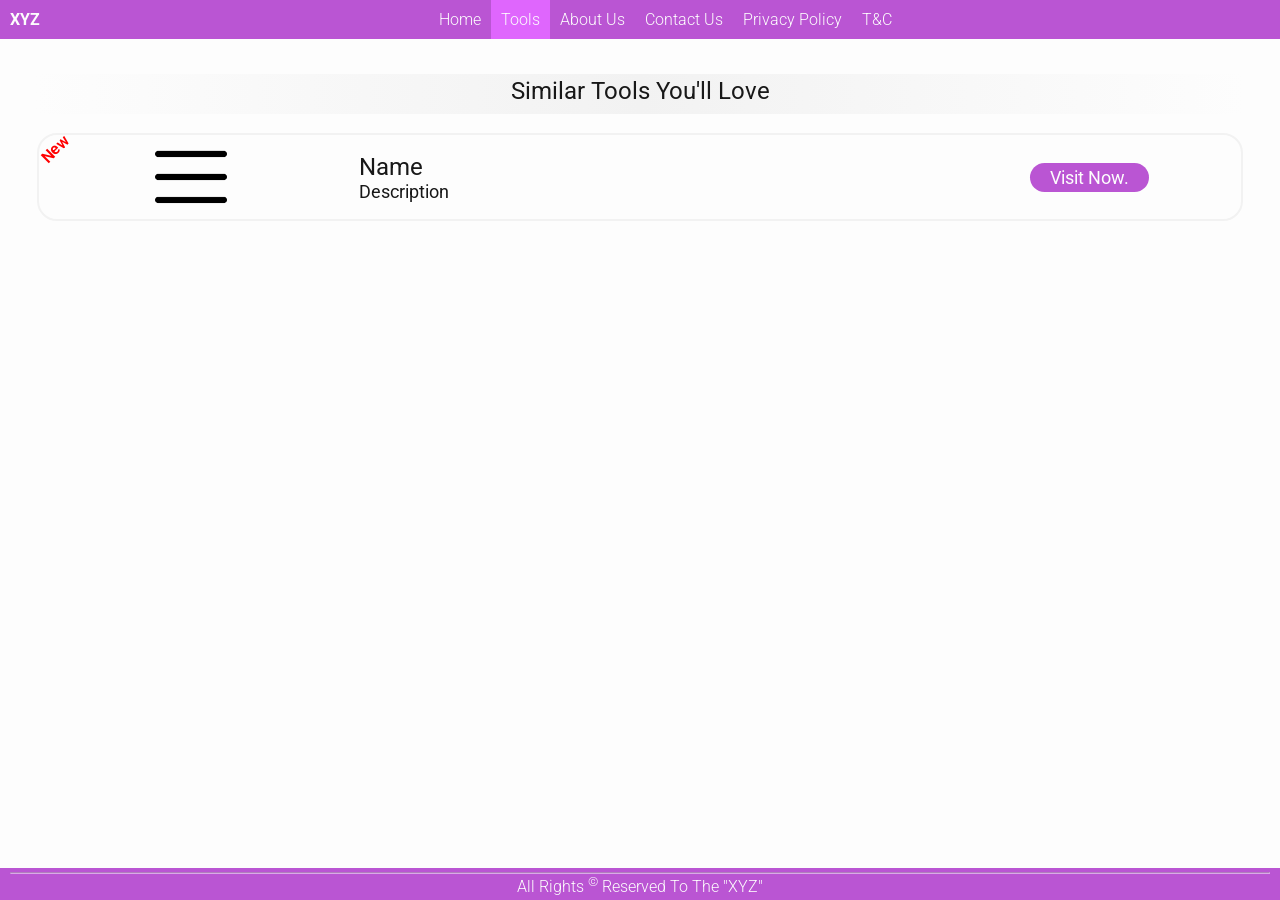
<file: QR Code Generator/tools.html>
<!DOCTYPE html>
<html lang="en">

<head>
  <meta charset="UTF-8">
  <meta http-equiv="X-UA-Compatible" content="IE=edge">
  <meta name="viewport" content="width=device-width, initial-scale=1.0">
  <title>XYZ || Tools</title>
  <link rel="stylesheet" href="./style.css">
  <link rel="stylesheet" href="./color-var.css">
  <link rel="stylesheet" href="./tools.css">
</head>

<body>
  <nav>
    <div class="logo" onclick="window.open('./index.html', '_self')">XYZ</div>
    <ul id="navLinks">
      <li onclick="window.open('./index.html', '_self')">Home</li>
      <li onclick="window.open('./tools.html', '_self')" class="active-menu">Tools</li>
      <li onclick="window.open('./aboutus.html', '_self')">About Us</li>
      <li onclick="window.open('./contactus.html', '_self')">Contact Us</li>
      <li onclick="window.open('./privacypolicy.html', '_self')">Privacy Policy</li>
      <li onclick="window.open('./termsandconditions.html', '_self')">T&C</li>
    </ul>
    <div class="menu-btn"><img id="menuImg" src="menu.png" alt="menu exped and collape"></div>
  </nav>

  <main>

    <h2>Similar Tools You'll Love</h2>

    <div class="hero">

      <div class="box new">
        <div class="box-img flex-cen">
          <img src="menu.png" alt="tool Img">
        </div>
        <div class="box-txt flex-cen">
          <h6>Name</h6>
          <p>Description</p>
        </div>
        <div class="box-link flex-cen">
          <a href="#" class="link-hover">Visit Now.</a>
        </div>
      </div>

    </div>

  </main>

  <footer>
    <hr>
    All Rights <sup>©</sup> Reserved To The "XYZ"
  </footer>
</body>
<script src="./script.js"></script>

</html>
</file>
<file: QR Code Generator/style.css>
@import url('https://fonts.googleapis.com/css2?family=Roboto:ital,wght@0,100;0,300;0,400;0,500;0,700;0,900;1,100;1,300;1,400;1,500;1,700;1,900&display=swap');

* {
  margin: 0;
  padding: 0;
  box-sizing: border-box;
  font-family: "Roboto", sans-serif;
  font-style: normal;
  scroll-behavior: smooth;
}

body {
  display: flex;
  flex-direction: column;
  margin: 0;
  min-height: 100vh;
}

.primary-color {
  color: var(--primary-color) !important;
}

.active-menu {
  backdrop-filter: brightness(1.2);
}

.a-btn {
  padding: 10px 20px;
  text-decoration: none;
  font-size: 16px;
  font-weight: 400;
  line-height: 45px;
  border-radius: 7px;
  color: var(--white-color);
  background: var(--primary-color);
  cursor: pointer;
}

.link-hover {
  transition: backdrop-filter, filter, color, background, background-color, box-shadow, border;
  transition-duration: 0.5s;
}

.link-hover:hover,
link-hover:focus {
  filter: brightness(1.2);
}

nav {
  display: flex;
  flex-direction: row;
  justify-content: space-between;
  flex-wrap: nowrap;
  align-items: center;
  color: var(--white-color);
  background: var(--primary-color);
  cursor: default;
}

.menu-nav {
  flex-direction: column;
}

.menu-nav-links {
  display: flex !important;
}

.menu-nav-img {
  content: url(./close.png);
}

nav ul {
  display: flex;
  flex-direction: row;
  justify-content: center;
  flex-wrap: nowrap;
  align-items: center;
}

nav ul li {
  padding: 10px 10px;
  font-weight: 300;
  list-style: none;
  cursor: pointer;
  transition: backdrop-filter, filter, color, background, background-color;
  transition-duration: 0.5s;
}

nav ul li:hover {
  backdrop-filter: brightness(1.2);
}

.logo {
  padding: 10px 10px;
  font-weight: bold;
  background: unset;
  cursor: pointer;
}

.menu-btn>img {
  display: none;
  margin: 2px 10px;
  width: 2.0rem;
  filter: invert(1);
  cursor: pointer;
}

@media screen and (max-width: 550px) {

  nav ul {
    flex-direction: column;
  }

  nav ul li:hover {
    backdrop-filter: none;
  }

  .menu-btn>img {
    display: unset;
  }

  nav {
    flex-direction: row;
  }

  #navLinks {
    display: none;
  }

}

main {
  flex: 1;
  padding: 2.2rem;
  color: var(--black-color);
  background: var(--white-color);
  cursor: default;
}

main>h2 {
  text-align: center;
  font-weight: 400;
  line-height: 2.2rem;
  background: linear-gradient(90deg, transparent, var(--grey-color), transparent);
}

footer {
  padding: 4px 10px;
  text-align: center;
  font-weight: 300;
  color: var(--white-color);
  background: var(--primary-color);
  cursor: default;
}

hr {
  opacity: 0.5;
  border-color: var(--white-color);
}
</file>
<file: QR Code Generator/color-var.css>
* {
  --primary-color: mediumorchid;

  --gradient-first-color: #E3FDF5;
  --gradient-second-color: #FFE6FA;

  --white-color: #FDFDFD;
  --grey-color: #F2F2F2;
  --black-color: #181818;
}
</file>
<file: QR Code Generator/index.css>
#toolBox {
    /* margin-top: 1.2rem; */
}

#toolBox>h5 {
    margin-top: 0.6rem;
    text-align: center;
}

#toolBox>h5>input {
    margin: 0.2rem;
    font-size: medium;
    font-weight: 400;
    line-height: 1.5;
    border-radius: 0.2rem;
}

#toolBox>h5>input[type="text"] {
    padding: 0.2rem 0.2rem;
    width: 80%;
    color: var(--black-color);
    background: var(--white-color);
    border: 1px solid var(--grey-color);
    appearance: none;
    transition: backdrop-filter, filter, color, background, background-color, box-shadow, border;
    transition-duration: 0.5s;
}

#toolBox>h5>input[type="text"]:focus {
    outline: 0;
    border-color: var(--primary-color);
}

#toolBox>h5>input[type="button"] {
    padding: 0.2rem 2.2rem;
    outline: 0;
    border: none;
    color: var(--white-color);
    background: var(--primary-color);
    cursor: pointer;
    transition: backdrop-filter, filter, color, background, background-color, box-shadow, border;
    transition-duration: 0.5s;
}

#toolBox>h5>input[type="button"]:hover {
    filter: brightness(1.2);
}

#toolBox>P {
    text-align: center;
    color: red;
}

#box {
    display: flex;
    flex-direction: column;
    flex-wrap: nowrap;
    align-items: center;

    margin: 1.5rem;
}

#box>div {
    display: contents;
}

#box>div>canvas {
    display: block !important;
    padding: 1rem;
    width: 25%;
    border: 1px solid var(--primary-color);
    margin-bottom: 0.5rem;
}

#box>div>img {
    display: none !important;
}

#box>#clr {
    margin-bottom: 0.2rem;
    padding: 0.2rem 2.2rem;
    width: calc(25% + 2px);
    text-align: center;
    font-weight: 100;
    color: var(--white-color);
    background: black;
    border: 1px solid var(--white-color);
    cursor: pointer;
    transition: backdrop-filter, filter, color, background, background-color, box-shadow, border;
    transition-duration: 0.5s;
}

#box>#clr:hover {
    filter: brightness(1.2);
}

#box>span#download {
    padding: 0.2rem 2.2rem;
    width: 25%;
    text-align: center;
    color: var(--white-color);
    background: var(--primary-color);
    cursor: pointer;
    transition: backdrop-filter, filter, color, background, background-color, box-shadow, border;
    transition-duration: 0.5s;
}

#box>span#download:hover {
    filter: brightness(1.2);
}

/* This CSS for Text */
#toolText {
    margin-top: 1.2rem;
    text-align: center;
}

#toolText>* {
    line-height: 2.2rem;
}

#toolText>h2 {
    margin: 1.2rem 0;
}

#toolText li {
    list-style: none;
    font-weight: 300;
}

#toolText h1,
h2,
h3,
h4 {
    font-weight: 400;
}

h2 {
    text-align: center;
    font-weight: 400;
    line-height: 2.2rem;
    background: linear-gradient(90deg, transparent, var(--grey-color), transparent);
}

#toolText p {
    font-weight: 300;
}

#toolText pre {
    font-weight: 300;
}

#toolText b {
    font-weight: 400;
}

#toolText strong {
    font-weight: 500;
}
</file>
<file: QR Code Generator/aboutus.css>
main>* {
    margin: 2px 0px;
    line-height: 2.2rem
}

.m-top {
    margin-top: 2.2rem;
}

main p {
    text-align: center;
    font-size: larger;
    font-weight: 300;
}

main h4 {
    text-align: center;
    font-size: larger;
    font-weight: 400;
}

main b {
    font-weight: 500;
}
</file>
<file: QR Code Generator/contactus.css>
#bigBox {
    display: flex;
    flex-direction: row;
    flex-wrap: nowrap;
    justify-content: center;
    align-items: stretch;
    margin: 1rem;
    padding: 1rem;
}

#bigBox>div {
    padding: 1rem;
    width: 40%;
    border: 2px solid var(--grey-color);
    border-radius: 10px;
}

#leftBox {
    z-index: 1;
    box-shadow: var(--black-color) 10px 0px 12px -12px;
}

form input[type="text"],
input[type="email"],
textarea {
    display: block;
    margin: 6px 0px;
    padding: 8px 12px;
    width: 100%;
    font-weight: 400;
    line-height: 1.5;
    color: var(--black-color);
    background: var(--white-color);
    background-clip: padding-box;
    border: 1px solid var(--grey-color);
    appearance: none;
    border-radius: 4px;

    resize: vertical;
    transition: backdrop-filter, filter, color, background, background-color, box-shadow, border;
    transition-duration: 0.5s;
}

form input[type="text"]:focus,
input[type="email"]:focus,
textarea:focus {
    outline: 0;
    border-color: var(--primary-color);
}

form input[type="submit"] {
    display: inline-block;
    padding: 0 56px;
    width: 100%;
    height: 45px;
    outline: 0;
    border: none;
    font-size: 16px;
    font-weight: 400;
    line-height: 45px;
    border-radius: 7px;
    color: var(--white-color);
    background: var(--primary-color);
    cursor: pointer;
    transition: backdrop-filter, filter, color, background, background-color, box-shadow, border;
    transition-duration: 0.5s;
}

form input[type="submit"]:hover,
form input[type="submit"]:focus {
    filter: brightness(1.2);
}

#rightBox {
    display: flex;
    flex-direction: column;
    flex-wrap: nowrap;
    align-items: center;
    justify-content: space-around;
    background-image: linear-gradient(-225deg, var(--gradient-first-color) 0%, var(--gradient-second-color) 100%);
}

#rightBox>* {
    margin: 10px 0px;
    font-weight: 300;
    text-align: center;
}

#rightBox h4 {
    font-weight: 400;
}

#rightBox b {
    font-weight: 400;
}

#rightBox a {
    margin-top: 1rem;
    font-size: x-large;
    font-weight: 400;
    text-decoration: none;
    color: var(--primary-color);
}


@media screen and (max-width: 800px) {

    #bigBox {
        flex-direction: column;
    }

    #bigBox>div {
        width: 100%;
    }

    #leftBox {
        box-shadow: var(--black-color) 0px 10px 12px -12px;
    }

}

@media screen and (max-width: 500px) {

    #bigBox>div {
        width: 100%;
    }

    #rightBox {
        display: none;
    }

    #leftBox {
        box-shadow: none;
    }

}
</file>
<file: QR Code Generator/privacypolicy.css>
main>* {
    line-height: 2.2rem;
}

main li {
    list-style: none;
    font-weight: 300;
}

main h1,
h2,
h3,
h4 {
    font-weight: 400;
}

main p {
    font-weight: 300;
}

main strong,
b {
    font-weight: 500;
}

main a {
    text-decoration: none;
    font-size: large;
    font-weight: 400;
    color: var(--primary-color);
}

#btn {
    margin-top: 15px;
    text-align: center;
}
</file>
<file: QR Code Generator/termsandconditions.css>
main>* {
    line-height: 2.2rem;
}

main li {
    list-style: none;
    font-weight: 300;
}

main h1,
h2,
h3,
h4 {
    font-weight: 400;
}

main p {
    font-weight: 300;
}

main strong,
b {
    font-weight: 500;
}

#btn {
    margin-top: 15px;
    text-align: center;
}
</file>
<file: QR Code Generator/tools.css>
.imp {
    position: relative;
}

.imp:after {
    content: "IMP";
    position: absolute;
    top: 0.2rem;
    font-weight: 600;
    color: blue;
    transform: rotate(315deg);
    animation: blink 1s step-end infinite;
}

.new {
    position: relative;
}

.new:after {
    content: "New";
    position: absolute;
    top: 0.2rem;
    font-weight: 600;
    color: red;
    transform: rotate(315deg);
    animation: blink 1s step-end infinite;
}

@keyframes blink {
    50% {
        color: transparent;
    }
}

.flex-cen {
    display: flex;
    flex-direction: column;
    justify-content: center;
    align-items: center;
}

main {
    display: flex;
    flex-direction: column;
    flex-wrap: nowrap;
}

main h2 {
    padding-bottom: 5px;
}

.hero {
    display: flex;
    flex-wrap: wrap;
    align-items: center;
    justify-content: center;
    padding-top: 15px;
}

.box {
    display: grid;
    grid-template-columns: 1fr 2fr 1fr;
    margin: 4px 2px;
    padding: 2px 2px;
    min-width: fit-content;
    width: 100%;
    border: 2px solid var(--grey-color);
    border-radius: 20px;
    transition: border 0.5s;
}

.box:hover {
    border-color: var(--primary-color);
}

.box>div {
    margin: 2px 2px;
    padding: 2px 2px;
}

.box-img {}

.box-img>img {
    width: 4.5rem;
    cursor: pointer;
    transition: transform 0.5s;
}

.box-img>img:hover {
    transform: scale(1.2);
}

.box-txt {
    padding-left: 1rem !important;
}

.box-txt>* {
    align-self: start;
}

.box-txt>h6 {
    font-size: x-large;
    font-weight: 400;
}

.box-txt>p {
    font-size: large;
}

.box-link {}

.box-link>a {
    margin: 2px 2px;
    padding: 4px 20px;
    font-size: large;
    font-weight: 400;
    text-decoration: none;
    color: var(--white-color);
    background: var(--primary-color);
    border-radius: 20px;
    cursor: pointer;
    transition: all 0.5s;
}

.box-link>a:hover {
    filter: brightness(1.2);
}
</file>
